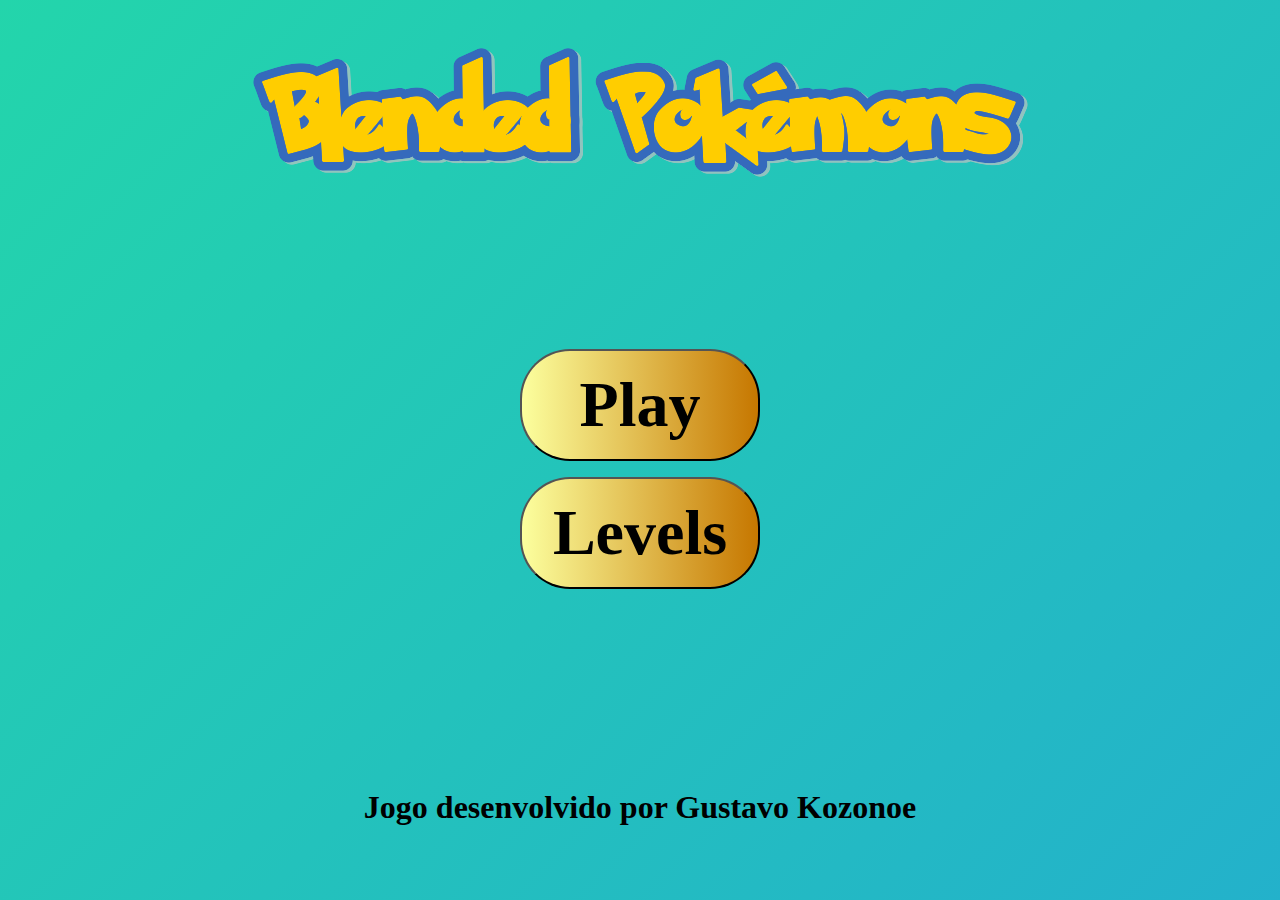
<file: index.html>
<!DOCTYPE html>
<html lang="pt-br">
<head>
    <meta charset="UTF-8">
    <meta name="viewport" content="width=device-width, initial-scale=1.0">
    <!-- link com o arquivo CSS -->
    <link rel="stylesheet" href="Style/MainPageStyle.css">
</head>

<body>
    <header>
        <!-- Logo do jogo -->
        <center><img src="images/logo.png" alt="" draggable="false"></center>
    </header>
    <main>
        <!-- Botões de play e menu -->
        <button onclick="location.href='Fases/Fase1.html'" class="main-buttons">Play</button>
        <button onclick="box()" class="main-buttons">Levels</button>

        <!-- Caso o usuário aperte o botão levels, abrirá essa tela -->
        <div id="myModal" class="modal">
            <div class="modal-content">
                <!-- Frase Levels -->
                <p class="level">Levels</p>
                <!-- Botões que levam para as fases do jogo -->
                <div class="inside-buttons">
                    <button onclick="location.href='/Fases/Fase1.html'">1</button>
                    <button onclick="location.href='/Fases/fase2.html'">2</button>
                    <button onclick="location.href='/Fases/fase3.html'">3</button>
                    <button onclick="location.href='/Fases/fase4.html'">4</button>
                    <button onclick="location.href='/Fases/fase5.html'">5</button>
                    <button onclick="location.href='/Fases/fase6.html'">6</button>
                    <button onclick="location.href='/Fases/fase7.html'">7</button>
                    <button onclick="location.href='/Fases/fase8.html'">8</button>
                    <button onclick="location.href='/Fases/fase9.html'">9</button>
                    <button onclick="location.href='/Fases/fase10.html'">10</button>
                </div>
                <!-- Botão que fecha a tela que tem as fases do jogo -->
                <button onclick="Unbox()" class="close">X</button>
            </div>
        </div>
    </main>

    <footer>

        <div>
            <p>Jogo desenvolvido por Gustavo Kozonoe</p>
        </div>

    </footer>
    <!-- Audio da musica de fundo -->
    <audio autoplay loop id="audio">
        <source src="/songs/Menu.mp3"> 
    </audio>
</body>
    <!-- link com o arquivo JS -->
    <script src="./main.js">
    </script>
</html>
</file>
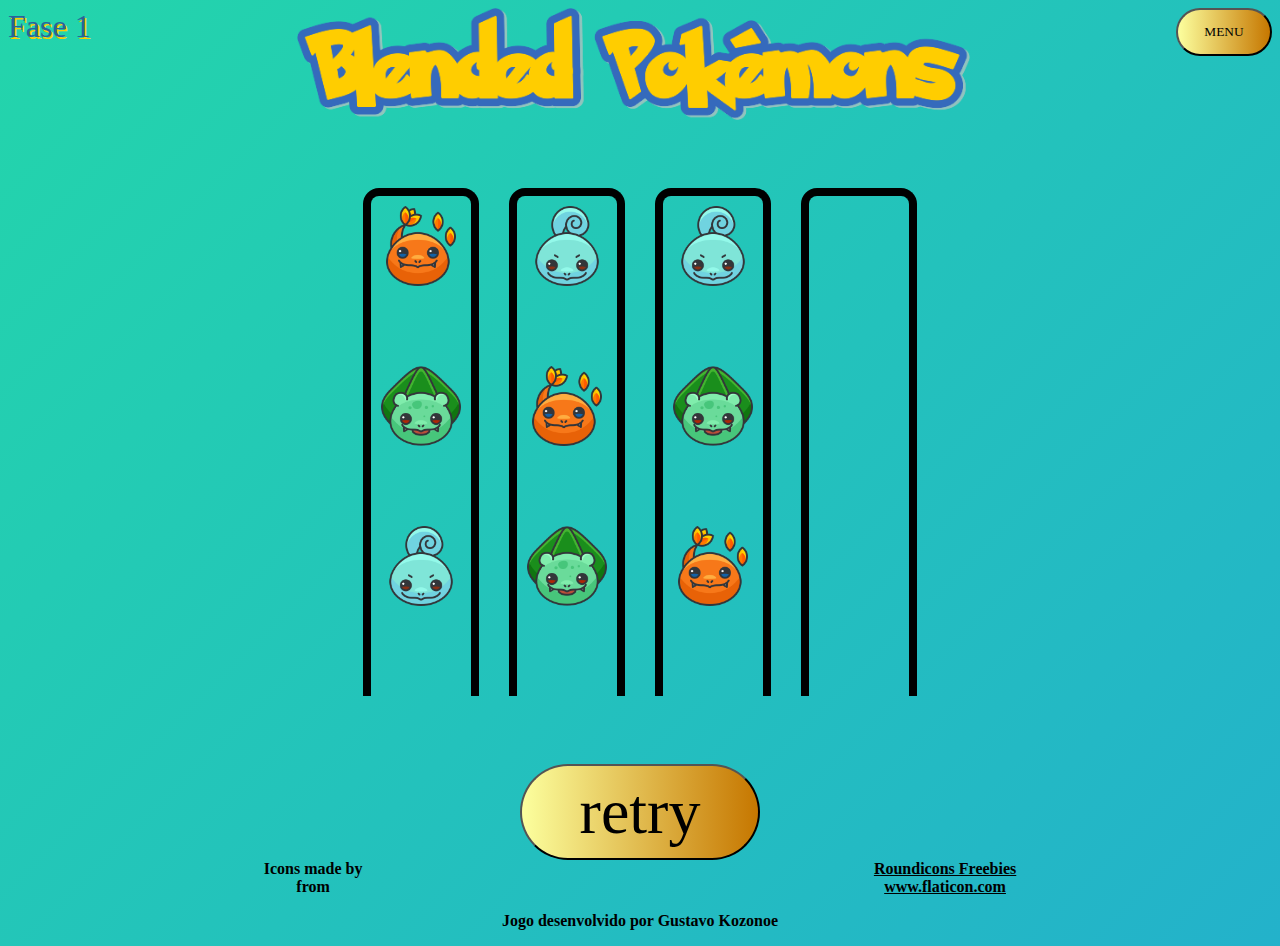
<file: Fases/Fase1.html>
<!DOCTYPE html>
<html lang="pt-br">
<head>
    
    <meta charset="UTF-8">
    <meta name="viewport" content="width=device-width, initial-scale=1.0">
    <!-- link com o arquivo CSS -->
    <link rel="stylesheet" href="../Style/BackwardLevels.css">
    <title>Blended Pokemon</title> <!-- Muda o nome da guia para o nome do jogo -->
    <link rel="shortcut icon" href="../images/pikachu.png" type="image/png"> <!-- Muda a foto da guia para o Pikachu -->
</head>

<body>

    <header>
        <!-- Número de fase do jogo -->
        <p id="fase">Fase 1</p>
        <!-- Logo do jogo -->
        <center><img src="../images/logo.png" alt="" draggable="false" class="logo"></center>
        <!-- Botão menu que volta para a tela inicial -->
        <button onclick="location.href='../index.html'" class="menu">MENU</button>
    </header>

    <main>

        <!-- pote com as figuras dos pokemons -->
        <div action="" class="droptarget" ondrop="drop(event, this)" ondragover="allowDrop(event, this)" id="pote0" value="0" >
            <img class="red" src="../images/charmander.png" alt="" id="red0" ondragstart="dragStart(event, this)" 
            ondrag="dragging(event)" ondrop="denyDrop(event, this)" draggable="false">
            <img class="green" src="../images/bullbasaur.png" alt="" id="green0" ondragstart="dragStart(event, this)" 
            ondrag="dragging(event)" ondrop="denyDrop(event, this)" draggable="false">
            <img class="blue" src="../images/squirtle.png" alt="" id="blue0" ondragstart="dragStart(event, this)" 
            ondrag="dragging(event)" ondrop="denyDrop(event, this)" draggable="true">
        </div>

        <!-- pote com as figuras dos pokemons -->
        <div action="" class="droptarget" ondrop="drop(event, this)" ondragover="allowDrop(event, this)" id="pote1" value="0" >
            <img class="blue" src="../images/squirtle.png" alt="" id="blue1" ondragstart="dragStart(event, this)" 
            ondrag="dragging(event)" ondrop="denyDrop(event, this)" draggable="false">
            <img class="red" src="../images/charmander.png" alt="" id="red1" ondragstart="dragStart(event, this)" 
            ondrag="dragging(event)" ondrop="denyDrop(event, this)" draggable="false">
            <img class="green" src="../images/bullbasaur.png" alt="" id="green1" ondragstart="dragStart(event, this)" 
            ondrag="dragging(event)" ondrop="denyDrop(event, this)" draggable="true">
        </div>

        <!-- pote com as figuras dos pokemons -->
        <div action="" class="droptarget" ondrop="drop(event, this)" ondragover="allowDrop(event, this)" id="pote2" value="0" >
            <img class="blue" src="../images/squirtle.png" alt="" id="blue2" ondragstart="dragStart(event, this)" 
            ondrag="dragging(event)" ondrop="denyDrop(event, this)" draggable="false">
            <img class="green" src="../images/bullbasaur.png" alt="" id="green2" ondragstart="dragStart(event, this)" 
            ondrag="dragging(event)" ondrop="denyDrop(event, this)" draggable="false">
            <img class="red" src="../images/charmander.png" alt="" id="red2" ondragstart="dragStart(event, this)" 
            ondrag="dragging(event)" ondrop="denyDrop(event, this)" draggable="true">
        </div>

        <!-- pote vazio -->
        <div action="" class="droptarget" ondrop="drop(event, this)" ondragover="allowDrop(event, this)" id="pote3" value="0" >
        
        </div>

    </main>

    <!-- Caso o usuário consiga arrumar os pokemons, abrirá essa tela -->
    <div id="myModal" class="modal">
        <div class="modal-content">

            <p id="Frase">Parabéns por concluir a fase</p>
            <!-- botão que levará para a próxima fase -->
            <button onclick="location.href='Fase2.html'" id="next-button">NEXT</button>

        </div>
    </div>

    <!-- Botão que reiniciará a fase -->
    <footer>
        <button id="retry-button">
            retry
        </button>
    </footer>

    <!-- Link do criador dos desenhos dos pokemons usados -->
    <div class="bottom" id="icon">Icons made by 
        <a href="https://www.flaticon.com/authors/roundicons-freebies" title="Roundicons Freebies">Roundicons Freebies</a> from 
        <a href="https://www.flaticon.com/" title="Flaticon">www.flaticon.com</a>
    </div>

    <div class="bottom" id="eu">
        <p>Jogo desenvolvido por Gustavo Kozonoe</p>
    </div>

    <!-- Audio da musica de fundo -->
    <audio autoplay loop id="audio">
        <source src="../songs/Phase1.mp3"> 
    </audio>

</body>
    <!-- link com o arquivo JS -->
    <script src="../main.js"></script>
</html>
</file>
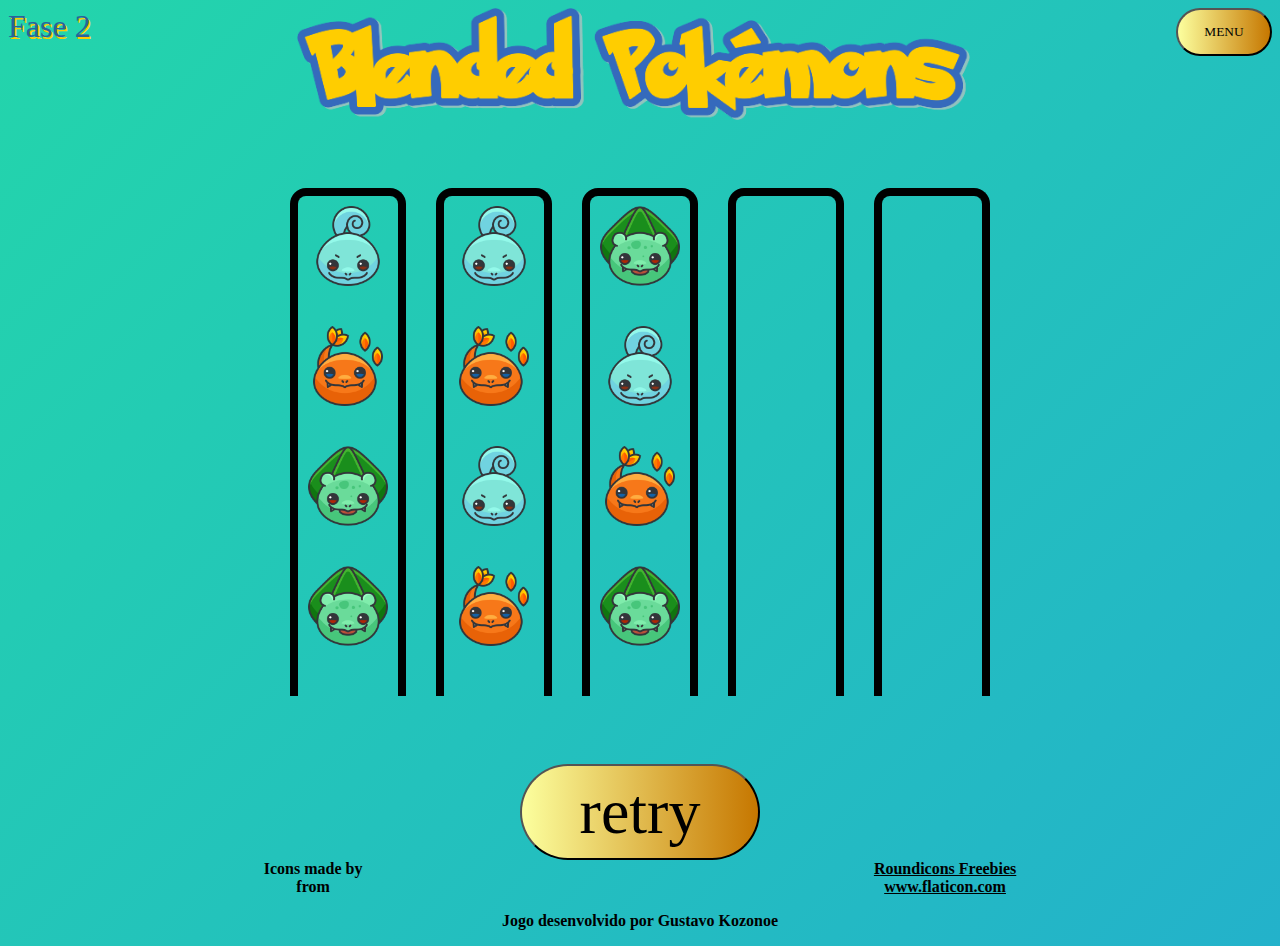
<file: Fases/Fase2.html>
<!DOCTYPE html>
<html lang="pt-br">
<head>
    <meta charset="UTF-8">
    <meta name="viewport" content="width=device-width, initial-scale=1.0">
    <!-- link com o arquivo CSS -->
    <link rel="stylesheet" href="../Style/BackwardLevels.css">
    <title>Blended Pokemon</title> <!-- Muda o nome da guia para o nome do jogo -->
    <link rel="shortcut icon" href="../images/pikachu.png" type="image/png"> <!-- Muda a foto da guia para o Pikachu -->
</head>

<body>

    <header>
        <!-- Número de fase do jogo -->
        <p id="fase">Fase 2</p>
        <!-- Logo do jogo -->
        <center><img src="../images/logo.png" alt="" draggable="false" class="logo"></center>
        <!-- Botão menu que volta para a tela inicial -->
        <button onclick="location.href='../index.html'" class="menu">MENU</button>
    </header>

    <main>

        <!-- pote com as figuras dos pokemons -->
        <div action="" class="droptarget" ondrop="drop(event, this)" ondragover="allowDrop(event, this)" id="pote0" value="0" >
            <img class="blue" src="../images/squirtle.png" alt="" id="blue0" ondragstart="dragStart(event, this)" 
            ondrag="dragging(event)" ondrop="denyDrop(event, this)" draggable="false">
            <img class="red" src="../images/charmander.png" alt="" id="red0" ondragstart="dragStart(event, this)" 
            ondrag="dragging(event)" ondrop="denyDrop(event, this)" draggable="false">
            <img class="green" src="../images/bullbasaur.png" alt="" id="green0" ondragstart="dragStart(event, this)" 
            ondrag="dragging(event)" ondrop="denyDrop(event, this)" draggable="false">
            <img class="green" src="../images/bullbasaur.png" alt="" id="green1" ondragstart="dragStart(event, this)" 
            ondrag="dragging(event)" ondrop="denyDrop(event, this)" draggable="true">
        </div>

        <!-- pote com as figuras dos pokemons -->
        <div action="" class="droptarget" ondrop="drop(event, this)" ondragover="allowDrop(event, this)" id="pote1" value="0" >
            <img class="blue" src="../images/squirtle.png" alt="" id="blue1" ondragstart="dragStart(event, this)" 
            ondrag="dragging(event)" ondrop="denyDrop(event, this)" draggable="false">
            <img class="red" src="../images/charmander.png" alt="" id="red1" ondragstart="dragStart(event, this)" 
            ondrag="dragging(event)" ondrop="denyDrop(event, this)" draggable="false">
            <img class="blue" src="../images/squirtle.png" alt="" id="blue2" ondragstart="dragStart(event, this)" 
            ondrag="dragging(event)" ondrop="denyDrop(event, this)" draggable="false">
            <img class="red" src="../images/charmander.png" alt="" id="red2" ondragstart="dragStart(event, this)" 
            ondrag="dragging(event)" ondrop="denyDrop(event, this)" draggable="true">
        </div>

        <!-- pote com as figuras dos pokemons -->
        <div action="" class="droptarget" ondrop="drop(event, this)" ondragover="allowDrop(event, this)" id="pote2" value="0" >
            <img class="green" src="../images/bullbasaur.png" alt="" id="green2" ondragstart="dragStart(event, this)" 
            ondrag="dragging(event)" ondrop="denyDrop(event, this)" draggable="false">
            <img class="blue" src="../images/squirtle.png" alt="" id="blue3" ondragstart="dragStart(event, this)" 
            ondrag="dragging(event)" ondrop="denyDrop(event, this)" draggable="false">
            <img class="red" src="../images/charmander.png" alt="" id="red3" ondragstart="dragStart(event, this)" 
            ondrag="dragging(event)" ondrop="denyDrop(event, this)" draggable="false">
            <img class="green" src="../images/bullbasaur.png" alt="" id="green3" ondragstart="dragStart(event, this)" 
            ondrag="dragging(event)" ondrop="denyDrop(event, this)" draggable="true">
        </div>

        <!-- pote vazio -->
        <div action="" class="droptarget" ondrop="drop(event, this)" ondragover="allowDrop(event, this)" id="pote3" value="0" >
        
        </div>

        <!-- pote vazio -->
        <div action="" class="droptarget" ondrop="drop(event, this)" ondragover="allowDrop(event, this)" id="pote4" value="0" >
        
        </div>

    </main>

    <!-- Caso o usuário consiga arrumar os pokemons, abrirá essa tela -->
    <div id="myModal" class="modal">
        <div class="modal-content">

          <p id="Frase">Parabéns por concluir a fase</p>
          <!-- botão que levará para a próxima fase -->
          <button onclick="location.href='Fase3.html'" id="next-button">NEXT</button>

        </div>
    </div>

    <!-- Botão que reiniciará a fase -->
    <footer>
        <button id="retry-button">
            retry
        </button>
    </footer>

    <!-- Link do criador dos desenhos dos pokemons usados -->
    <div class="bottom" id="icon">Icons made by 
        <a href="https://www.flaticon.com/authors/roundicons-freebies" title="Roundicons Freebies">Roundicons Freebies</a> from 
        <a href="https://www.flaticon.com/" title="Flaticon">www.flaticon.com</a>
    </div>

    <div class="bottom" id="eu">
        <p>Jogo desenvolvido por Gustavo Kozonoe</p>
    </div>

    <!-- Audio da musica de fundo -->
    <audio autoplay loop id="audio">
        <source src="../songs/Phase2.mp3"> 
    </audio>

</body>
    <!-- link com o arquivo JS -->
    <script src="../main.js"></script>
</html>
</file>
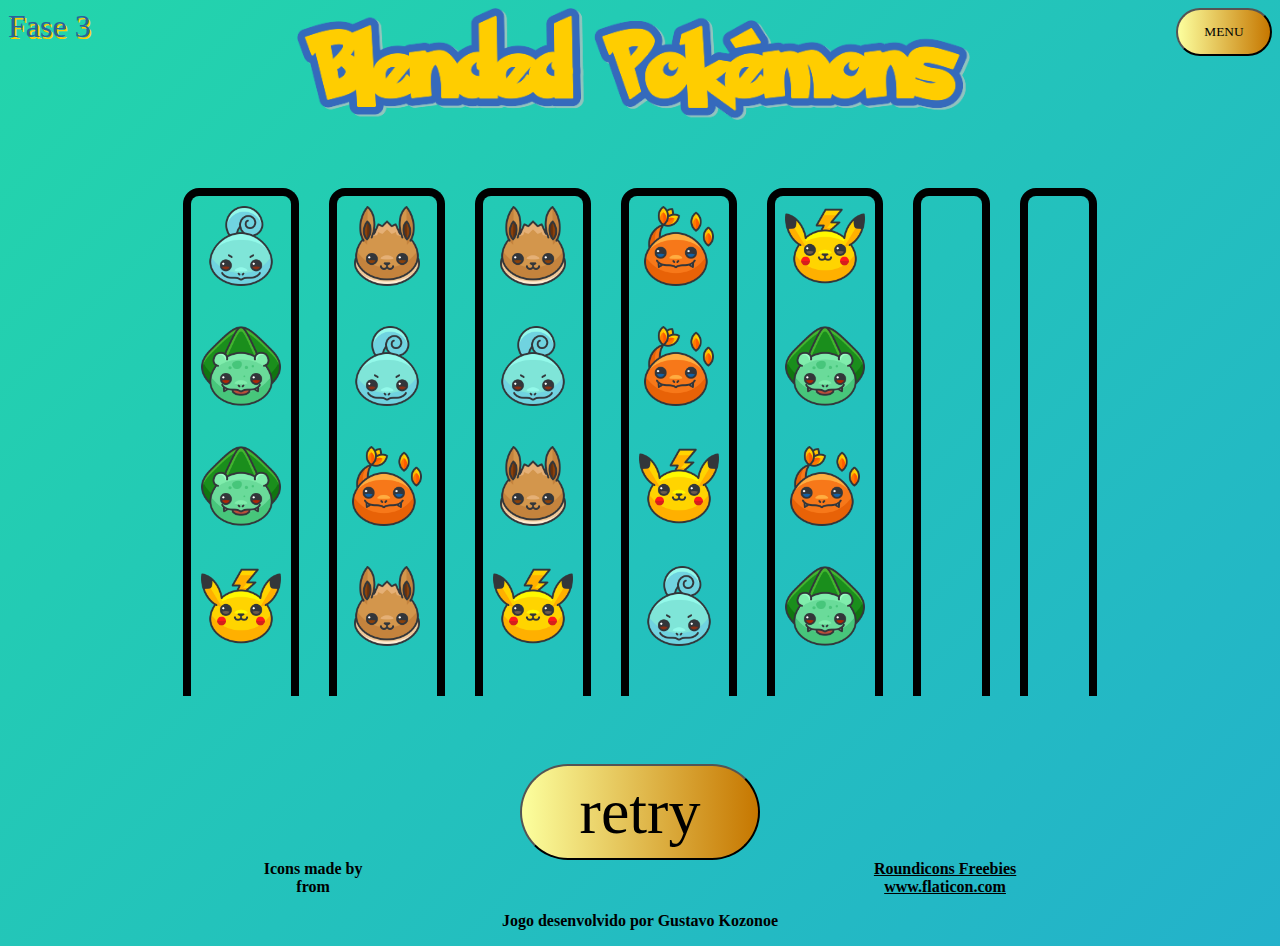
<file: Fases/Fase3.html>
<!DOCTYPE html>
<html lang="pt-br">
<head>
    <meta charset="UTF-8">
    <meta name="viewport" content="width=device-width, initial-scale=1.0">
    <!-- link com o arquivo CSS -->
    <link rel="stylesheet" href="../Style/BackwardLevels.css">
    <title>Blended Pokemon</title> <!-- Muda o nome da guia para o nome do jogo -->
    <link rel="shortcut icon" href="../images/pikachu.png" type="image/png"> <!-- Muda a foto da guia para o Pikachu -->
</head>

<body>
    <header>
        <!-- Número de fase do jogo -->
        <p id="fase">Fase 3</p>
        <!-- Logo do jogo -->
        <center><img src="../images/logo.png" alt="" draggable="false" class="logo"></center>
        <!-- Botão menu que volta para a tela inicial -->
        <button onclick="location.href='../index.html'" class="menu">MENU</button>
    </header>

    <main>

        <!-- pote com as figuras dos pokemons -->
        <div action="" class="droptarget" ondrop="drop(event, this)" ondragover="allowDrop(event, this)" id="pote0" value="0" >
            <img class="blue" src="../images/squirtle.png" alt="" id="blue0" ondragstart="dragStart(event, this)" 
            ondrag="dragging(event)" ondrop="denyDrop(event, this)" draggable="false">
            <img class="green" src="../images/bullbasaur.png" alt="" id="green0" ondragstart="dragStart(event, this)" 
            ondrag="dragging(event)" ondrop="denyDrop(event, this)" draggable="false">
            <img class="green" src="../images/bullbasaur.png" alt="" id="green1" ondragstart="dragStart(event, this)" 
            ondrag="dragging(event)" ondrop="denyDrop(event, this)" draggable="false">
            <img class="yellow" src="../images/pikachu.png" alt="" id="yellow0" ondragstart="dragStart(event, this)" 
            ondrag="dragging(event)" ondrop="denyDrop(event, this)" draggable="true">
        </div>

        <!-- pote com as figuras dos pokemons -->
        <div action="" class="droptarget" ondrop="drop(event, this)" ondragover="allowDrop(event, this)" id="pote1" value="0" >
            <img class="brown" src="../images/eevee.png" alt="" id="brown0" ondragstart="dragStart(event, this)" 
            ondrag="dragging(event)" ondrop="denyDrop(event, this)" draggable="false">
            <img class="blue" src="../images/squirtle.png" alt="" id="blue1" ondragstart="dragStart(event, this)" 
            ondrag="dragging(event)" ondrop="denyDrop(event, this)" draggable="false">
            <img class="red" src="../images/charmander.png" alt="" id="red0" ondragstart="dragStart(event, this)" 
            ondrag="dragging(event)" ondrop="denyDrop(event, this)" draggable="false">
            <img class="brown" src="../images/eevee.png" alt="" id="brown1" ondragstart="dragStart(event, this)" 
            ondrag="dragging(event)" ondrop="denyDrop(event, this)" draggable="true">
        </div>

        <!-- pote com as figuras dos pokemons -->
        <div action="" class="droptarget" ondrop="drop(event, this)" ondragover="allowDrop(event, this)" id="pote2" value="0" >
            <img class="brown" src="../images/eevee.png" alt="" id="brown2" ondragstart="dragStart(event, this)" 
            ondrag="dragging(event)" ondrop="denyDrop(event, this)" draggable="false">
            <img class="blue" src="../images/squirtle.png" alt="" id="blue2" ondragstart="dragStart(event, this)" 
            ondrag="dragging(event)" ondrop="denyDrop(event, this)" draggable="false">
            <img class="brown" src="../images/eevee.png" alt="" id="brown3" ondragstart="dragStart(event, this)" 
            ondrag="dragging(event)" ondrop="denyDrop(event, this)" draggable="false">
            <img class="yellow" src="../images/pikachu.png" alt="" id="yellow1" ondragstart="dragStart(event, this)" 
            ondrag="dragging(event)" ondrop="denyDrop(event, this)" draggable="true">
        </div>

        <!-- pote com as figuras dos pokemons -->
        <div action="" class="droptarget" ondrop="drop(event, this)" ondragover="allowDrop(event, this)" id="pote3" value="0" >
            <img class="red" src="../images/charmander.png" alt="" id="red1" ondragstart="dragStart(event, this)" 
            ondrag="dragging(event)" ondrop="denyDrop(event, this)" draggable="false">
            <img class="red" src="../images/charmander.png" alt="" id="red2" ondragstart="dragStart(event, this)" 
            ondrag="dragging(event)" ondrop="denyDrop(event, this)" draggable="false">
            <img class="yellow" src="../images/pikachu.png" alt="" id="yellow2" ondragstart="dragStart(event, this)" 
            ondrag="dragging(event)" ondrop="denyDrop(event, this)" draggable="false">
            <img class="blue" src="../images/squirtle.png" alt="" id="blue3" ondragstart="dragStart(event, this)" 
            ondrag="dragging(event)" ondrop="denyDrop(event, this)" draggable="true">
        </div>

        <!-- pote com as figuras dos pokemons -->
        <div action="" class="droptarget" ondrop="drop(event, this)" ondragover="allowDrop(event, this)" id="pote4" value="0" >
            <img class="yellow" src="../images/pikachu.png" alt="" id="yellow3" ondragstart="dragStart(event, this)" 
            ondrag="dragging(event)" ondrop="denyDrop(event, this)" draggable="false">
            <img class="green" src="../images/bullbasaur.png" alt="" id="green2" ondragstart="dragStart(event, this)" 
            ondrag="dragging(event)" ondrop="denyDrop(event, this)" draggable="false">
            <img class="red" src="../images/charmander.png" alt="" id="red3" ondragstart="dragStart(event, this)" 
            ondrag="dragging(event)" ondrop="denyDrop(event, this)" draggable="false">
            <img class="green" src="../images/bullbasaur.png" alt="" id="green3" ondragstart="dragStart(event, this)" 
            ondrag="dragging(event)" ondrop="denyDrop(event, this)" draggable="true">
        </div>

        <!-- pote vazio -->
        <div action="" class="droptarget" ondrop="drop(event, this)" ondragover="allowDrop(event, this)" id="pote5" value="0" >
        
        </div>

        <!-- pote vazio -->
        <div action="" class="droptarget" ondrop="drop(event, this)" ondragover="allowDrop(event, this)" id="pote6" value="0" >
    
        </div>

    </main>
    
    <!-- Caso o usuário consiga arrumar os pokemons, abrirá essa tela -->
    <div id="myModal" class="modal">
        <div class="modal-content">

          <p id="Frase">Parabéns por concluir a fase</p>
           <!-- botão que levará para a próxima fase -->
          <button onclick="location.href='Fase4.html'" id="next-button">NEXT</button>
        
        </div>
    </div>

    <!-- Botão que reiniciará a fase -->
    <footer>
        <button id="retry-button">
            retry
        </button>
    </footer>

    <!-- Link do criador dos desenhos dos pokemons usados -->
    <div class="bottom" id="icon">Icons made by 
        <a href="https://www.flaticon.com/authors/roundicons-freebies" title="Roundicons Freebies">Roundicons Freebies</a> from 
        <a href="https://www.flaticon.com/" title="Flaticon">www.flaticon.com</a>
    </div>

    <div class="bottom" id="eu">
        <p>Jogo desenvolvido por Gustavo Kozonoe</p>
    </div>

    <!-- Audio da musica de fundo -->
    <audio autoplay loop id="audio">
        <source src="../songs/Phase3.mp3"> 
    </audio>
    
</body>
    <!-- link com o arquivo JS -->
    <script src="../main.js"></script>
</html>
</file>
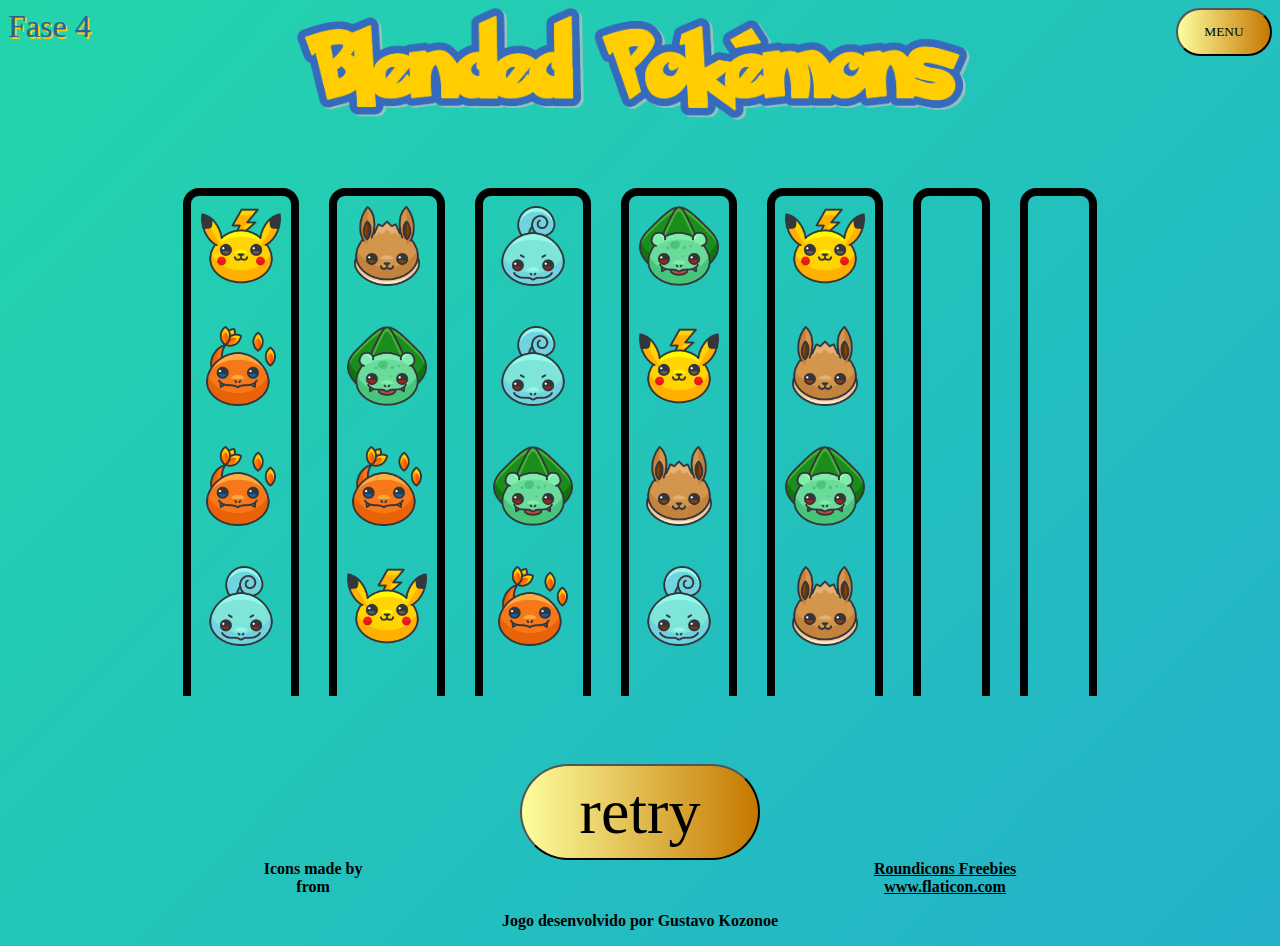
<file: Fases/Fase4.html>
<!DOCTYPE html>
<html lang="pt-br">
<head>
    <meta charset="UTF-8">
    <meta name="viewport" content="width=device-width, initial-scale=1.0">
    <!-- link com o arquivo CSS -->
    <link rel="stylesheet" href="../Style/BackwardLevels.css">
    <title>Blended Pokemon</title> <!-- Muda o nome da guia para o nome do jogo -->
    <link rel="shortcut icon" href="../images/pikachu.png" type="image/png"> <!-- Muda a foto da guia para o Pikachu -->
</head>

<body>

    <header>
        <!-- Número de fase do jogo -->
        <p id="fase">Fase 4</p>
        <!-- Logo do jogo -->
        <center><img src="../images/logo.png" alt="" draggable="false" class="logo"></center>
        <!-- Botão menu que volta para a tela inicial -->
        <button onclick="location.href='../index.html'" class="menu">MENU</button>
    </header>

    <main>

        <!-- pote com as figuras dos pokemons -->
        <div action="" class="droptarget" ondrop="drop(event, this)" ondragover="allowDrop(event, this)" id="pote0" value="0" >
            <img class="yellow" src="../images/pikachu.png" alt="" id="yellow0" ondragstart="dragStart(event, this)" 
            ondrag="dragging(event)" ondrop="denyDrop(event, this)" draggable="false">
            <img class="red" src="../images/charmander.png" alt="" id="red0" ondragstart="dragStart(event, this)" 
            ondrag="dragging(event)" ondrop="denyDrop(event, this)" draggable="false">
            <img class="red" src="../images/charmander.png" alt="" id="red1" ondragstart="dragStart(event, this)" 
            ondrag="dragging(event)" ondrop="denyDrop(event, this)" draggable="false">
            <img class="blue" src="../images/squirtle.png" alt="" id="blue0" ondragstart="dragStart(event, this)" 
            ondrag="dragging(event)" ondrop="denyDrop(event, this)" draggable="true">
        </div>

        <!-- pote com as figuras dos pokemons -->
        <div action="" class="droptarget" ondrop="drop(event, this)" ondragover="allowDrop(event, this)" id="pote1" value="0" >
            <img class="brown" src="../images/eevee.png" alt="" id="brown0" ondragstart="dragStart(event, this)" 
            ondrag="dragging(event)" ondrop="denyDrop(event, this)" draggable="false">
            <img class="green" src="../images/bullbasaur.png" alt="" id="green0" ondragstart="dragStart(event, this)" 
            ondrag="dragging(event)" ondrop="denyDrop(event, this)" draggable="false">
            <img class="red" src="../images/charmander.png" alt="" id="red2" ondragstart="dragStart(event, this)" 
            ondrag="dragging(event)" ondrop="denyDrop(event, this)" draggable="false">
            <img class="yellow" src="../images/pikachu.png" alt="" id="yellow1" ondragstart="dragStart(event, this)" 
            ondrag="dragging(event)" ondrop="denyDrop(event, this)" draggable="true">
        </div>

        <!-- pote com as figuras dos pokemons -->
        <div action="" class="droptarget" ondrop="drop(event, this)" ondragover="allowDrop(event, this)" id="pote2" value="0" >
            <img class="blue" src="../images/squirtle.png" alt="" id="blue1" ondragstart="dragStart(event, this)" 
            ondrag="dragging(event)" ondrop="denyDrop(event, this)" draggable="true">
            <img class="blue" src="../images/squirtle.png" alt="" id="blue2" ondragstart="dragStart(event, this)" 
            ondrag="dragging(event)" ondrop="denyDrop(event, this)" draggable="true">
            <img class="green" src="../images/bullbasaur.png" alt="" id="green1" ondragstart="dragStart(event, this)" 
            ondrag="dragging(event)" ondrop="denyDrop(event, this)" draggable="false">
            <img class="red" src="../images/charmander.png" alt="" id="red3" ondragstart="dragStart(event, this)" 
            ondrag="dragging(event)" ondrop="denyDrop(event, this)" draggable="true">
        </div>

        <!-- pote com as figuras dos pokemons -->
        <div action="" class="droptarget" ondrop="drop(event, this)" ondragover="allowDrop(event, this)" id="pote3" value="0" >
            <img class="green" src="../images/bullbasaur.png" alt="" id="green2" ondragstart="dragStart(event, this)" 
            ondrag="dragging(event)" ondrop="denyDrop(event, this)" draggable="false">
            <img class="yellow" src="../images/pikachu.png" alt="" id="yellow2" ondragstart="dragStart(event, this)" 
            ondrag="dragging(event)" ondrop="denyDrop(event, this)" draggable="false">
            <img class="brown" src="../images/eevee.png" alt="" id="brown1" ondragstart="dragStart(event, this)" 
            ondrag="dragging(event)" ondrop="denyDrop(event, this)" draggable="false">
            <img class="blue" src="../images/squirtle.png" alt="" id="blue3" ondragstart="dragStart(event, this)" 
            ondrag="dragging(event)" ondrop="denyDrop(event, this)" draggable="true">
        </div>

        <!-- pote com as figuras dos pokemons -->
        <div action="" class="droptarget" ondrop="drop(event, this)" ondragover="allowDrop(event, this)" id="pote4" value="0" >
            <img class="yellow" src="../images/pikachu.png" alt="" id="yellow3" ondragstart="dragStart(event, this)" 
            ondrag="dragging(event)" ondrop="denyDrop(event, this)" draggable="false">
            <img class="brown" src="../images/eevee.png" alt="" id="brown2" ondragstart="dragStart(event, this)" 
            ondrag="dragging(event)" ondrop="denyDrop(event, this)" draggable="false">
            <img class="green" src="../images/bullbasaur.png" alt="" id="green3" ondragstart="dragStart(event, this)" 
            ondrag="dragging(event)" ondrop="denyDrop(event, this)" draggable="false">
            <img class="brown" src="../images/eevee.png" alt="" id="brown3" ondragstart="dragStart(event, this)" 
            ondrag="dragging(event)" ondrop="denyDrop(event, this)" draggable="true">
        </div>

        <!-- pote vazio -->
        <div action="" class="droptarget" ondrop="drop(event, this)" ondragover="allowDrop(event, this)" id="pote5" value="0" >
        
        </div>

        <!-- pote vazio -->
        <div action="" class="droptarget" ondrop="drop(event, this)" ondragover="allowDrop(event, this)" id="pote6" value="0" >
    
        </div>

    </main>
    
    <!-- Caso o usuário consiga arrumar os pokemons, abrirá essa tela -->
    <div id="myModal" class="modal">
        <div class="modal-content">

          <p id="Frase">Parabéns por concluir a fase</p>
          <!-- botão que levará para a próxima fase -->
          <button onclick="location.href='Fase5.html'" id="next-button">NEXT</button>

        </div>
    </div>

    <!-- Botão que reiniciará a fase -->
    <footer>
        <button id="retry-button">
            retry
        </button>
    </footer>

    <!-- Link do criador dos desenhos dos pokemons usados -->
    <div class="bottom" id="icon">Icons made by 
        <a href="https://www.flaticon.com/authors/roundicons-freebies" title="Roundicons Freebies">Roundicons Freebies</a> from 
        <a href="https://www.flaticon.com/" title="Flaticon">www.flaticon.com</a>
    </div>

    <div class="bottom" id="eu">
        <p>Jogo desenvolvido por Gustavo Kozonoe</p>
    </div>

    <!-- Audio da musica de fundo -->
    <audio autoplay loop id="audio">
        <source src="../songs/Phase4.mp3"> 
    </audio>
    
</body>
    <!-- link com o arquivo JS -->
    <script src="../main.js"></script>
</html>
</file>
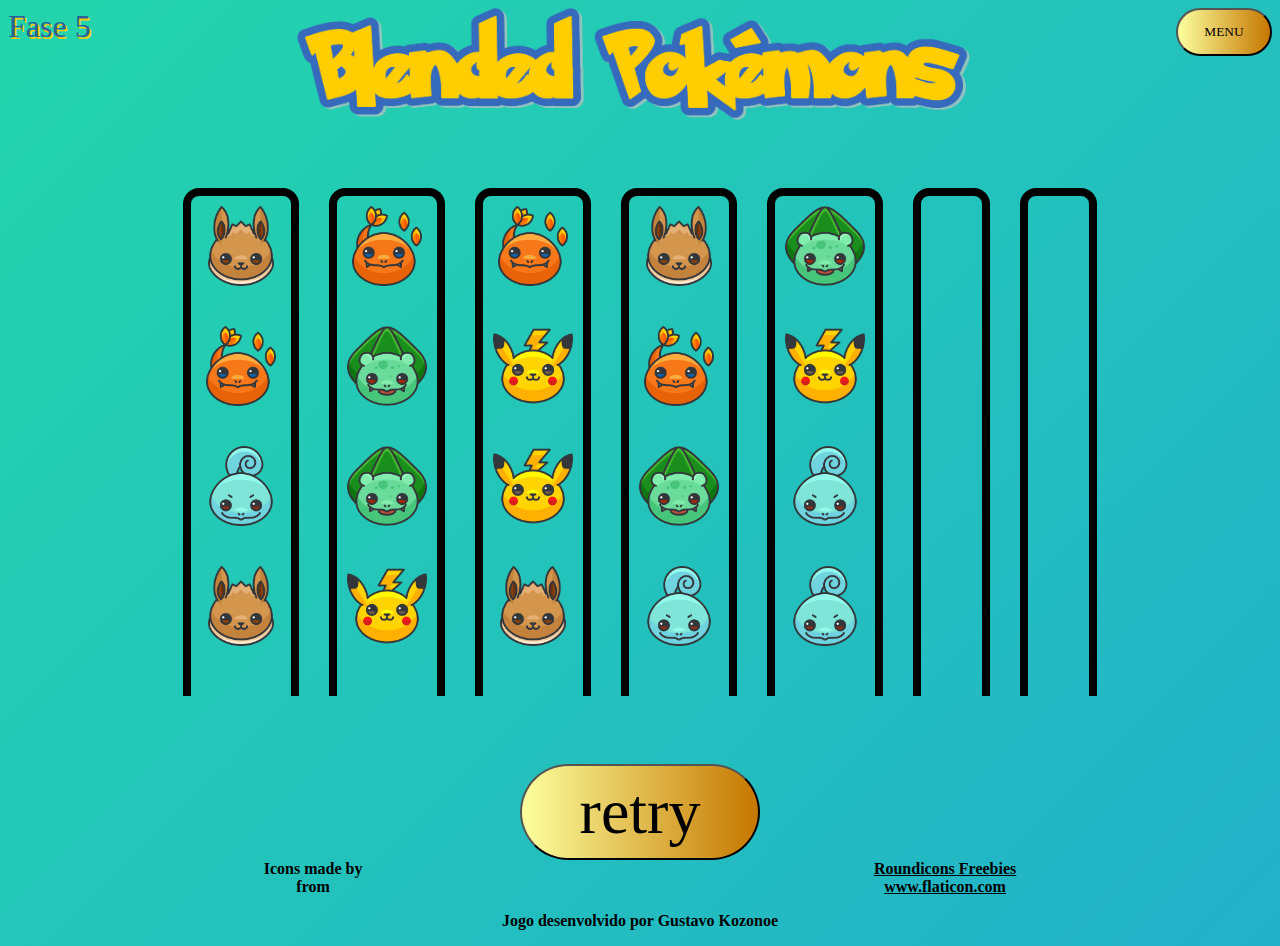
<file: Fases/Fase5.html>
<!DOCTYPE html>
<html lang="pt-br">
<head>

    <meta charset="UTF-8">
    <meta name="viewport" content="width=device-width, initial-scale=1.0">
    <!-- link com o arquivo CSS -->
    <link rel="stylesheet" href="../Style/BackwardLevels.css">
    <title>Blended Pokemon</title> <!-- Muda o nome da guia para o nome do jogo -->
    <link rel="shortcut icon" href="../images/pikachu.png" type="image/png"> <!-- Muda a foto da guia para o Pikachu -->
</head>

<body>

    <header>
        <!-- Número de fase do jogo -->
        <p id="fase">Fase 5</p>
        <!-- Logo do jogo -->
        <center><img src="../images/logo.png" alt="" draggable="false" class="logo"></center>
        <!-- Botão menu que volta para a tela inicial -->
        <button onclick="location.href='../index.html'" class="menu">MENU</button>
    </header>

    <main>

        <!-- pote com as figuras dos pokemons -->
        <div action="" class="droptarget" ondrop="drop(event, this)" ondragover="allowDrop(event, this)" id="pote0" value="0" >
            <img class="brown" src="../images/eevee.png" alt="" id="brown0" ondragstart="dragStart(event, this)" 
            ondrag="dragging(event)" ondrop="denyDrop(event, this)" draggable="false">
            <img class="red" src="../images/charmander.png" alt="" id="red0" ondragstart="dragStart(event, this)" 
            ondrag="dragging(event)" ondrop="denyDrop(event, this)" draggable="false">
            <img class="blue" src="../images/squirtle.png" alt="" id="blue0" ondragstart="dragStart(event, this)" 
            ondrag="dragging(event)" ondrop="denyDrop(event, this)" draggable="false">
            <img class="brown" src="../images/eevee.png" alt="" id="brown1" ondragstart="dragStart(event, this)" 
            ondrag="dragging(event)" ondrop="denyDrop(event, this)" draggable="true">
        </div>

        <!-- pote com as figuras dos pokemons -->
        <div action="" class="droptarget" ondrop="drop(event, this)" ondragover="allowDrop(event, this)" id="pote1" value="0" >
            <img class="red" src="../images/charmander.png" alt="" id="red1" ondragstart="dragStart(event, this)" 
            ondrag="dragging(event)" ondrop="denyDrop(event, this)" draggable="false">
            <img class="green" src="../images/bullbasaur.png" alt="" id="green0" ondragstart="dragStart(event, this)" 
            ondrag="dragging(event)" ondrop="denyDrop(event, this)" draggable="false">
            <img class="green" src="../images/bullbasaur.png" alt="" id="green1" ondragstart="dragStart(event, this)" 
            ondrag="dragging(event)" ondrop="denyDrop(event, this)" draggable="false">
            <img class="yellow" src="../images/pikachu.png" alt="" id="yellow0" ondragstart="dragStart(event, this)" 
            ondrag="dragging(event)" ondrop="denyDrop(event, this)" draggable="true">
        </div>

        <!-- pote com as figuras dos pokemons -->
        <div action="" class="droptarget" ondrop="drop(event, this)" ondragover="allowDrop(event, this)" id="pote2" value="0" >
            <img class="red" src="../images/charmander.png" alt="" id="red2" ondragstart="dragStart(event, this)" 
            ondrag="dragging(event)" ondrop="denyDrop(event, this)" draggable="false">
            <img class="yellow" src="../images/pikachu.png" alt="" id="yellow1" ondragstart="dragStart(event, this)" 
            ondrag="dragging(event)" ondrop="denyDrop(event, this)" draggable="false">
            <img class="yellow" src="../images/pikachu.png" alt="" id="yellow2" ondragstart="dragStart(event, this)" 
            ondrag="dragging(event)" ondrop="denyDrop(event, this)" draggable="false">
            <img class="brown" src="../images/eevee.png" alt="" id="brown2" ondragstart="dragStart(event, this)" 
            ondrag="dragging(event)" ondrop="denyDrop(event, this)" draggable="true">
        </div>

        <!-- pote com as figuras dos pokemons -->
        <div action="" class="droptarget" ondrop="drop(event, this)" ondragover="allowDrop(event, this)" id="pote3" value="0" >
            <img class="brown" src="../images/eevee.png" alt="" id="brown3" ondragstart="dragStart(event, this)" 
            ondrag="dragging(event)" ondrop="denyDrop(event, this)" draggable="false">
            <img class="red" src="../images/charmander.png" alt="" id="red3" ondragstart="dragStart(event, this)" 
            ondrag="dragging(event)" ondrop="denyDrop(event, this)" draggable="false">
            <img class="green" src="../images/bullbasaur.png" alt="" id="green2" ondragstart="dragStart(event, this)" 
            ondrag="dragging(event)" ondrop="denyDrop(event, this)" draggable="false">
            <img class="blue" src="../images/squirtle.png" alt="" id="blue1" ondragstart="dragStart(event, this)" 
            ondrag="dragging(event)" ondrop="denyDrop(event, this)" draggable="true">
        </div>

        <!-- pote com as figuras dos pokemons -->
        <div action="" class="droptarget" ondrop="drop(event, this)" ondragover="allowDrop(event, this)" id="pote4" value="0" >
            <img class="green" src="../images/bullbasaur.png" alt="" id="green3" ondragstart="dragStart(event, this)" 
            ondrag="dragging(event)" ondrop="denyDrop(event, this)" draggable="false">
            <img class="yellow" src="../images/pikachu.png" alt="" id="yellow3" ondragstart="dragStart(event, this)" 
            ondrag="dragging(event)" ondrop="denyDrop(event, this)" draggable="false">
            <img class="blue" src="../images/squirtle.png" alt="" id="blue2" ondragstart="dragStart(event, this)" 
            ondrag="dragging(event)" ondrop="denyDrop(event, this)" draggable="false">
            <img class="blue" src="../images/squirtle.png" alt="" id="blue3" ondragstart="dragStart(event, this)" 
            ondrag="dragging(event)" ondrop="denyDrop(event, this)" draggable="true">
        </div>

        <!-- pote vazio -->
        <div action="" class="droptarget" ondrop="drop(event, this)" ondragover="allowDrop(event, this)" id="pote5" value="0" >
        
        </div>

        <!-- pote vazio -->
        <div action="" class="droptarget" ondrop="drop(event, this)" ondragover="allowDrop(event, this)" id="pote6" value="0" >
    
        </div>

    </main>
    
    <!-- Caso o usuário consiga arrumar os pokemons, abrirá essa tela -->
    <div id="myModal" class="modal">

        <div class="modal-content">

          <p id="Frase">Parabéns por concluir a fase</p>
          <!-- botão que levará para a próxima fase -->
          <button onclick="location.href='Fase6.html'" id="next-button">NEXT</button>

        </div>
    </div>

    <!-- Botão que reiniciará a fase -->
    <footer>
        <button id="retry-button">
            retry
        </button>
    </footer>

    <!-- Link do criador dos desenhos dos pokemons usados -->
    <div class="bottom" id="icon">Icons made by 
        <a href="https://www.flaticon.com/authors/roundicons-freebies" title="Roundicons Freebies">Roundicons Freebies</a> from 
        <a href="https://www.flaticon.com/" title="Flaticon">www.flaticon.com</a>
    </div>

    <div class="bottom" id="eu">
        <p>Jogo desenvolvido por Gustavo Kozonoe</p>
    </div>

    <!-- Audio da musica de fundo -->
    <audio autoplay loop id="audio">
        <source src="../songs/Phase5.mp3"> 
    </audio>
    
</body>
    <!-- link com o arquivo JS -->
    <script src="../main.js"></script>
</html>
</file>
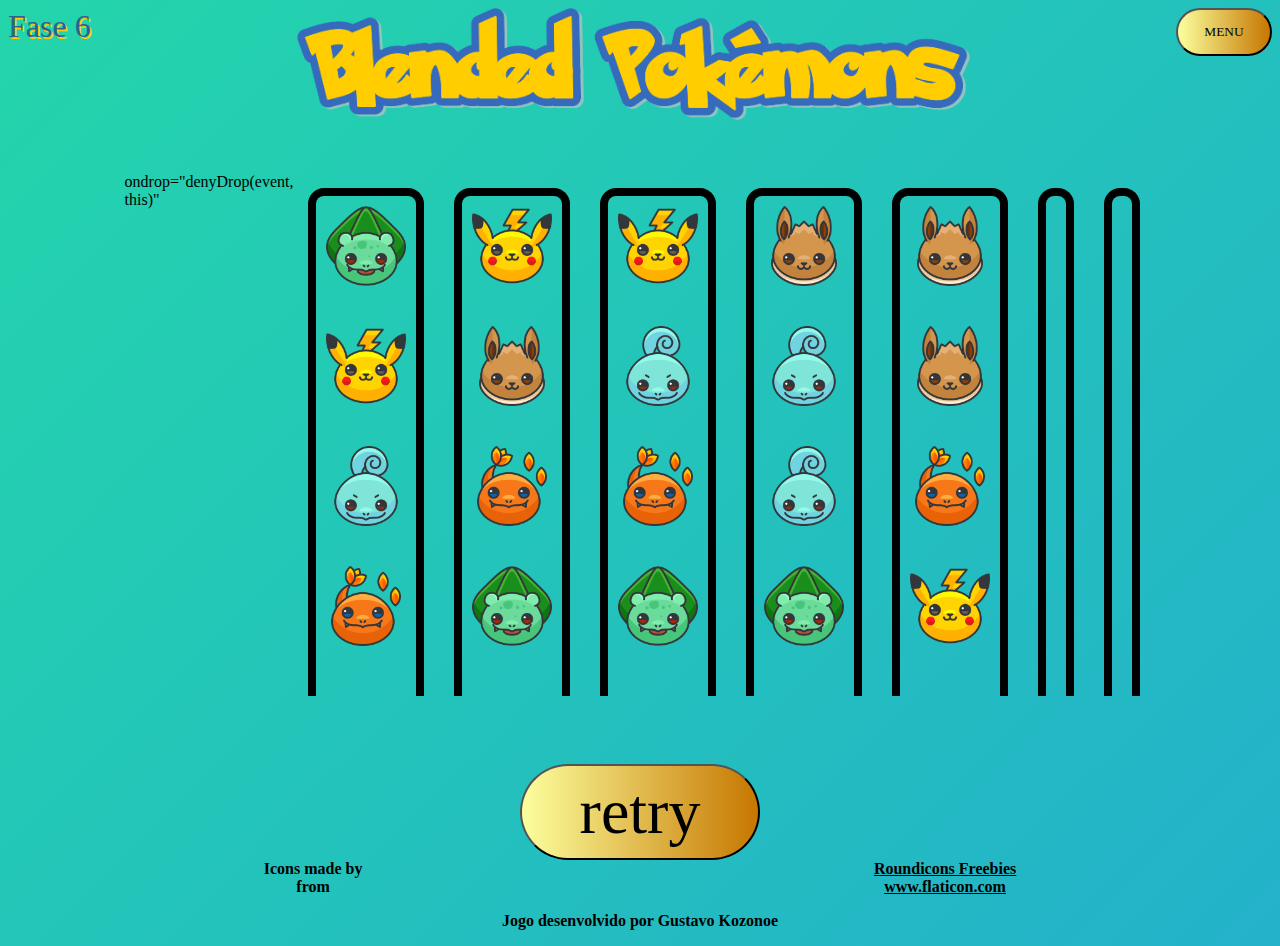
<file: Fases/Fase6.html>
<!DOCTYPE html>
<html lang="pt-br">
<head>

    <meta charset="UTF-8">
    <meta name="viewport" content="width=device-width, initial-scale=1.0">
    <!-- link com o arquivo CSS -->
    <link rel="stylesheet" href="../Style/BackwardLevels.css">
    <title>Blended Pokemon</title> <!-- Muda o nome da guia para o nome do jogo -->
    <link rel="shortcut icon" href="../images/pikachu.png" type="image/png"> <!-- Muda a foto da guia para o Pikachu -->
</head> 

<body>

    <header>
        <!-- Número de fase do jogo -->
        <p id="fase">Fase 6</p>
        <!-- Logo do jogo -->
        <center><img src="../images/logo.png" alt="" draggable="false" class="logo"></center>
        <!-- Botão menu que volta para a tela inicial -->
        <button onclick="location.href='../index.html'" class="menu">MENU</button>
    </header>

    <main>

        <!-- pote com as figuras dos pokemons -->ondrop="denyDrop(event, this)" 
        <div action="" class="droptarget" ondrop="drop(event, this)" ondragover="allowDrop(event, this)" id="pote0" value="0" >
            <img class="green" src="../images/bullbasaur.png" alt="" id="green0" ondragstart="dragStart(event, this)" 
            ondrag="dragging(event)" ondrop="denyDrop(event, this)" draggable="false">
            <img class="yellow" src="../images/pikachu.png" alt="" id="yellow0" ondragstart="dragStart(event, this)" 
            ondrag="dragging(event)" ondrop="denyDrop(event, this)" draggable="false">
            <img class="blue" src="../images/squirtle.png" alt="" id="blue0" ondragstart="dragStart(event, this)" 
            ondrag="dragging(event)" ondrop="denyDrop(event, this)" draggable="false">
            <img class="red" src="../images/charmander.png" alt="" id="red0" ondragstart="dragStart(event, this)" 
            ondrag="dragging(event)" ondrop="denyDrop(event, this)" draggable="true">
        </div>

        <!-- pote com as figuras dos pokemons -->
        <div action="" class="droptarget" ondrop="drop(event, this)" ondragover="allowDrop(event, this)" id="pote1" value="0" >
            <img class="yellow" src="../images/pikachu.png" alt="" id="yellow1" ondragstart="dragStart(event, this)" 
            ondrag="dragging(event)" ondrop="denyDrop(event, this)" draggable="false">
            <img class="brown" src="../images/eevee.png" alt="" id="brown0" ondragstart="dragStart(event, this)" 
            ondrag="dragging(event)" ondrop="denyDrop(event, this)" draggable="false">
            <img class="red" src="../images/charmander.png" alt="" id="red1" ondragstart="dragStart(event, this)" 
            ondrag="dragging(event)" ondrop="denyDrop(event, this)" draggable="false">
            <img class="green" src="../images/bullbasaur.png" alt="" id="green1" ondragstart="dragStart(event, this)" 
            ondrag="dragging(event)" ondrop="denyDrop(event, this)" draggable="true">
        </div>

        <!-- pote com as figuras dos pokemons -->
        <div action="" class="droptarget" ondrop="drop(event, this)" ondragover="allowDrop(event, this)" id="pote2" value="0" >
            <img class="yellow" src="../images/pikachu.png" alt="" id="yellow2" ondragstart="dragStart(event, this)" 
            ondrag="dragging(event)" ondrop="denyDrop(event, this)" draggable="false">
            <img class="blue" src="../images/squirtle.png" alt="" id="blue1" ondragstart="dragStart(event, this)" 
            ondrag="dragging(event)" ondrop="denyDrop(event, this)" draggable="false">
            <img class="red" src="../images/charmander.png" alt="" id="red2" ondragstart="dragStart(event, this)" 
            ondrag="dragging(event)" ondrop="denyDrop(event, this)" draggable="false">
            <img class="green" src="../images/bullbasaur.png" alt="" id="green2" ondragstart="dragStart(event, this)" 
            ondrag="dragging(event)" ondrop="denyDrop(event, this)" draggable="true">
        </div>

        <!-- pote com as figuras dos pokemons -->
        <div action="" class="droptarget" ondrop="drop(event, this)" ondragover="allowDrop(event, this)" id="pote3" value="0" >
            <img class="brown" src="../images/eevee.png" alt="" id="brown1" ondragstart="dragStart(event, this)" 
            ondrag="dragging(event)" ondrop="denyDrop(event, this)" draggable="false">
            <img class="blue" src="../images/squirtle.png" alt="" id="blue2" ondragstart="dragStart(event, this)" 
            ondrag="dragging(event)" ondrop="denyDrop(event, this)" draggable="false">
            <img class="blue" src="../images/squirtle.png" alt="" id="blue3" ondragstart="dragStart(event, this)" 
            ondrag="dragging(event)" ondrop="denyDrop(event, this)" draggable="false">
            <img class="green" src="../images/bullbasaur.png" alt="" id="green3" ondragstart="dragStart(event, this)" 
            ondrag="dragging(event)" ondrop="denyDrop(event, this)" draggable="true">
        </div>

        <!-- pote com as figuras dos pokemons -->
        <div action="" class="droptarget" ondrop="drop(event, this)" ondragover="allowDrop(event, this)" id="pote4" value="0" >
            <img class="brown" src="../images/eevee.png" alt="" id="brown2" ondragstart="dragStart(event, this)" 
            ondrag="dragging(event)" ondrop="denyDrop(event, this)" draggable="false">
            <img class="brown" src="../images/eevee.png" alt="" id="brown3" ondragstart="dragStart(event, this)" 
            ondrag="dragging(event)" ondrop="denyDrop(event, this)" draggable="false">
            <img class="red" src="../images/charmander.png" alt="" id="red3" ondragstart="dragStart(event, this)" 
            ondrag="dragging(event)" ondrop="denyDrop(event, this)" draggable="false">
            <img class="yellow" src="../images/pikachu.png" alt="" id="yellow3" ondragstart="dragStart(event, this)" 
            ondrag="dragging(event)" ondrop="denyDrop(event, this)" draggable="true">
        </div>

        <!-- pote vazio -->
        <div action="" class="droptarget" ondrop="drop(event, this)" ondragover="allowDrop(event, this)" id="pote5" value="0" >
        
        </div>

        <!-- pote vazio -->
        <div action="" class="droptarget" ondrop="drop(event, this)" ondragover="allowDrop(event, this)" id="pote6" value="0" >
           
        </div>

    </main>
    
    <!-- Caso o usuário consiga arrumar os pokemons, abrirá essa tela -->
    <div id="myModal" class="modal">
        <div class="modal-content">

          <p id="Frase">Parabéns por concluir a fase</p>
          <!-- botão que levará para a próxima fase -->
          <button onclick="location.href='Fase7.html'" id="next-button">NEXT</button>

        </div>
    </div>

    <!-- Botão que reiniciará a fase -->
    <footer>
        <button id="retry-button">
            retry
        </button>
    </footer>

    <!-- Link do criador dos desenhos dos pokemons usados -->
    <div class="bottom" id="icon">Icons made by 
        <a href="https://www.flaticon.com/authors/roundicons-freebies" title="Roundicons Freebies">Roundicons Freebies</a> from 
        <a href="https://www.flaticon.com/" title="Flaticon">www.flaticon.com</a>
    </div>

    <div class="bottom" id="eu">
        <p>Jogo desenvolvido por Gustavo Kozonoe</p>
    </div>
    
    <!-- Audio da musica de fundo -->
    <audio autoplay loop id="audio">
        <source src="../songs/Phase6.mp3"> 
    </audio>
    
</body>
    <!-- link com o arquivo JS -->
    <script src="../main.js"></script>
</html>
</file>
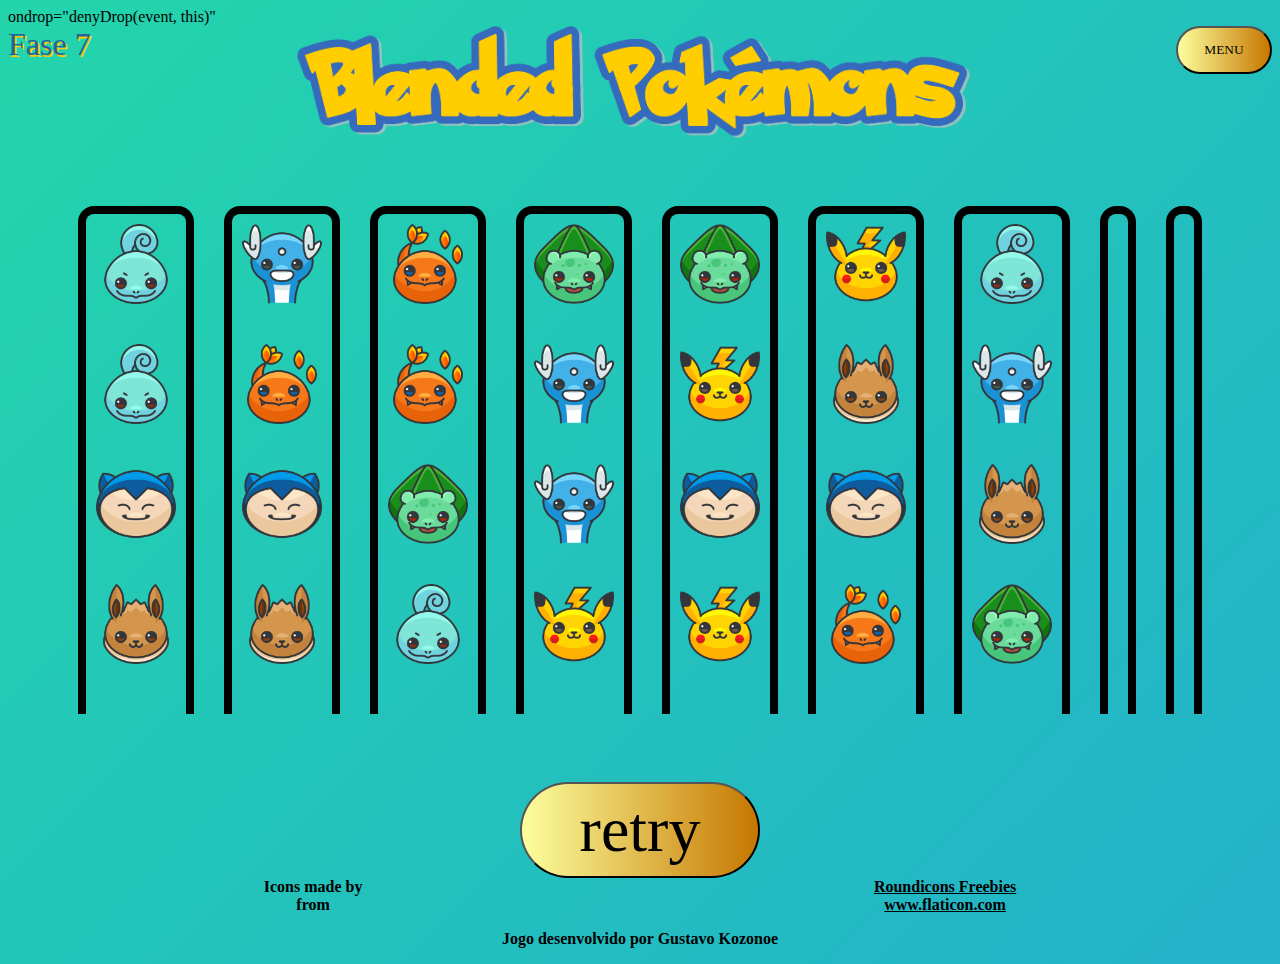
<file: Fases/Fase7.html>
<!DOCTYPE html>
<html lang="pt-br">
<head>

    <meta charset="UTF-8">
    <meta name="viewport" content="width=device-width, initial-scale=1.0">
    <!-- link com o arquivo CSS -->
    <link rel="stylesheet" href="../Style/BackwardLevels.css">
    <title>Blended Pokemon</title> <!-- Muda o nome da guia para o nome do jogo -->
    <link rel="shortcut icon" href="../images/pikachu.png" type="image/png"> <!-- Muda a foto da guia para o Pikachu -->ondrop="denyDrop(event, this)" 
</head>

<body>

    <header>
        <!-- Número de fase do jogo -->
        <p id="fase">Fase 7</p>
        <!-- Logo do jogo -->
        <center><img src="../images/logo.png" alt="" draggable="false" class="logo"></center>
        <!-- Botão menu que volta para a tela inicial -->
        <button onclick="location.href='../index.html'" class="menu">MENU</button>
    </header>

    <main>

        <!-- pote com as figuras dos pokemons -->
        <div action="" class="droptarget" ondrop="drop(event, this)" ondragover="allowDrop(event, this)" id="pote0" value="0" >
            <img class="blue" src="../images/squirtle.png" alt="" id="blue0" ondragstart="dragStart(event, this)" 
            ondrag="dragging(event)" ondrop="denyDrop(event, this)" draggable="false">
            <img class="blue" src="../images/squirtle.png" alt="" id="blue1" ondragstart="dragStart(event, this)" 
            ondrag="dragging(event)" ondrop="denyDrop(event, this)" draggable="false">
            <img class="gray" src="../images/snorlax.png" alt="" id="gray0" ondragstart="dragStart(event, this)" 
            ondrag="dragging(event)" ondrop="denyDrop(event, this)" draggable="false">
            <img class="brown" src="../images/eevee.png" alt="" id="brown0" ondragstart="dragStart(event, this)" 
            ondrag="dragging(event)" ondrop="denyDrop(event, this)" draggable="true">
        </div>  

        <!-- pote com as figuras dos pokemons -->
        <div action="" class="droptarget" ondrop="drop(event, this)" ondragover="allowDrop(event, this)" id="pote1" value="0" >
            <img class="lightblue" src="../images/dratini.png" alt="" id="lightblue0" ondragstart="dragStart(event, this)" 
            ondrag="dragging(event)" ondrop="denyDrop(event, this)" draggable="false">
            <img class="red" src="../images/charmander.png" alt="" id="red0" ondragstart="dragStart(event, this)" 
            ondrag="dragging(event)" ondrop="denyDrop(event, this)" draggable="false">
            <img class="gray" src="../images/snorlax.png" alt="" id="gray1" ondragstart="dragStart(event, this)" 
            ondrag="dragging(event)" ondrop="denyDrop(event, this)" draggable="false">
            <img class="brown" src="../images/eevee.png" alt="" id="brown1" ondragstart="dragStart(event, this)" 
            ondrag="dragging(event)" ondrop="denyDrop(event, this)" draggable="true">
        </div>

        <!-- pote com as figuras dos pokemons -->
        <div action="" class="droptarget" ondrop="drop(event, this)" ondragover="allowDrop(event, this)" id="pote2" value="0" >
            <img class="red" src="../images/charmander.png" alt="" id="red1" ondragstart="dragStart(event, this)" 
            ondrag="dragging(event)" ondrop="denyDrop(event, this)" draggable="false">
            <img class="red" src="../images/charmander.png" alt="" id="red2" ondragstart="dragStart(event, this)" 
            ondrag="dragging(event)" ondrop="denyDrop(event, this)" draggable="false">
            <img class="green" src="../images/bullbasaur.png" alt="" id="green0" ondragstart="dragStart(event, this)" 
            ondrag="dragging(event)" ondrop="denyDrop(event, this)" draggable="false">
            <img class="blue" src="../images/squirtle.png" alt="" id="blue2" ondragstart="dragStart(event, this)" 
            ondrag="dragging(event)" ondrop="denyDrop(event, this)" draggable="true">
        </div>

        <!-- pote com as figuras dos pokemons -->
        <div action="" class="droptarget" ondrop="drop(event, this)" ondragover="allowDrop(event, this)" id="pote3" value="0" >
            <img class="green" src="../images/bullbasaur.png" alt="" id="green1" ondragstart="dragStart(event, this)" 
            ondrag="dragging(event)" ondrop="denyDrop(event, this)" draggable="false">
            <img class="lightblue" src="../images/dratini.png" alt="" id="lightblue1" ondragstart="dragStart(event, this)" 
            ondrag="dragging(event)" ondrop="denyDrop(event, this)" draggable="false">
            <img class="lightblue" src="../images/dratini.png" alt="" id="lightblue2" ondragstart="dragStart(event, this)" 
            ondrag="dragging(event)" ondrop="denyDrop(event, this)" draggable="false">
            <img class="yellow" src="../images/pikachu.png" alt="" id="yellow0" ondragstart="dragStart(event, this)" 
            ondrag="dragging(event)" ondrop="denyDrop(event, this)" draggable="true">
        </div>

        <!-- pote com as figuras dos pokemons -->
        <div action="" class="droptarget" ondrop="drop(event, this)" ondragover="allowDrop(event, this)" id="pote4" value="0" >
            <img class="green" src="../images/bullbasaur.png" alt="" id="green2" ondragstart="dragStart(event, this)" 
            ondrag="dragging(event)" ondrop="denyDrop(event, this)" draggable="false">
            <img class="yellow" src="../images/pikachu.png" alt="" id="yellow1" ondragstart="dragStart(event, this)" 
            ondrag="dragging(event)" ondrop="denyDrop(event, this)" draggable="false">
            <img class="gray" src="../images/snorlax.png" alt="" id="gray2" ondragstart="dragStart(event, this)" 
            ondrag="dragging(event)" ondrop="denyDrop(event, this)" draggable="false">
            <img class="yellow" src="../images/pikachu.png" alt="" id="yellow2" ondragstart="dragStart(event, this)" 
            ondrag="dragging(event)" ondrop="denyDrop(event, this)" draggable="true">
        </div>

        <!-- pote com as figuras dos pokemons -->
        <div action="" class="droptarget" ondrop="drop(event, this)" ondragover="allowDrop(event, this)" id="pote5" value="0" >
            <img class="yellow" src="../images/pikachu.png" alt="" id="yellow3" ondragstart="dragStart(event, this)" 
            ondrag="dragging(event)" ondrop="denyDrop(event, this)" draggable="false">
            <img class="brown" src="../images/eevee.png" alt="" id="brown2" ondragstart="dragStart(event, this)" 
            ondrag="dragging(event)" ondrop="denyDrop(event, this)" draggable="false">
            <img class="gray" src="../images/snorlax.png" alt="" id="gray3" ondragstart="dragStart(event, this)" 
            ondrag="dragging(event)" ondrop="denyDrop(event, this)" draggable="false">
            <img class="red" src="../images/charmander.png" alt="" id="red3" ondragstart="dragStart(event, this)" 
            ondrag="dragging(event)" ondrop="denyDrop(event, this)" draggable="true">
        </div>

        <!-- pote com as figuras dos pokemons -->
        <div action="" class="droptarget" ondrop="drop(event, this)" ondragover="allowDrop(event, this)" id="pote6" value="0" >
            <img class="blue" src="../images/squirtle.png" alt="" id="blue3" ondragstart="dragStart(event, this)" 
            ondrag="dragging(event)" ondrop="denyDrop(event, this)" draggable="false">
            <img class="lightblue" src="../images/dratini.png" alt="" id="lightblue3" ondragstart="dragStart(event, this)" 
            ondrag="dragging(event)" ondrop="denyDrop(event, this)" draggable="false">
            <img class="brown" src="../images/eevee.png" alt="" id="brown3" ondragstart="dragStart(event, this)" 
            ondrag="dragging(event)" ondrop="denyDrop(event, this)" draggable="false">
            <img class="green" src="../images/bullbasaur.png" alt="" id="green3" ondragstart="dragStart(event, this)" 
            ondrag="dragging(event)" ondrop="denyDrop(event, this)" draggable="true">
        </div>

        <!-- pote vazio -->
        <div action="" class="droptarget" ondrop="drop(event, this)" ondragover="allowDrop(event, this)" id="pote7" value="0" >
           
        </div>

        <!-- pote vazio -->
        <div action="" class="droptarget" ondrop="drop(event, this)" ondragover="allowDrop(event, this)" id="pote8" value="0" >
            
        </div>
        
    </main>
    
    <!-- Caso o usuário consiga arrumar os pokemons, abrirá essa tela -->
    <div id="myModal" class="modal">
        <div class="modal-content">

          <p id="Frase">Parabéns por concluir a fase</p>
          <!-- botão que levará para a próxima fase -->
          <button onclick="location.href='Fase8.html'" id="next-button">NEXT</button>

        </div>
    </div>

    <!-- Botão que reiniciará a fase -->
    <footer>
        <button id="retry-button">
            retry
        </button>
    </footer>

    <!-- Link do criador dos desenhos dos pokemons usados -->
    <div class="bottom" id="icon">Icons made by 
        <a href="https://www.flaticon.com/authors/roundicons-freebies" title="Roundicons Freebies">Roundicons Freebies</a> from 
        <a href="https://www.flaticon.com/" title="Flaticon">www.flaticon.com</a>
    </div>

    <div class="bottom" id="eu">
        <p>Jogo desenvolvido por Gustavo Kozonoe</p>
    </div>

    <!-- Audio da musica de fundo -->
    <audio autoplay loop id="audio">
        <source src="../songs/Phase7.mp3"> 
    </audio>
    
</body>
    <!-- link com o arquivo JS -->
    <script src="../main.js"></script>
</html>
</file>
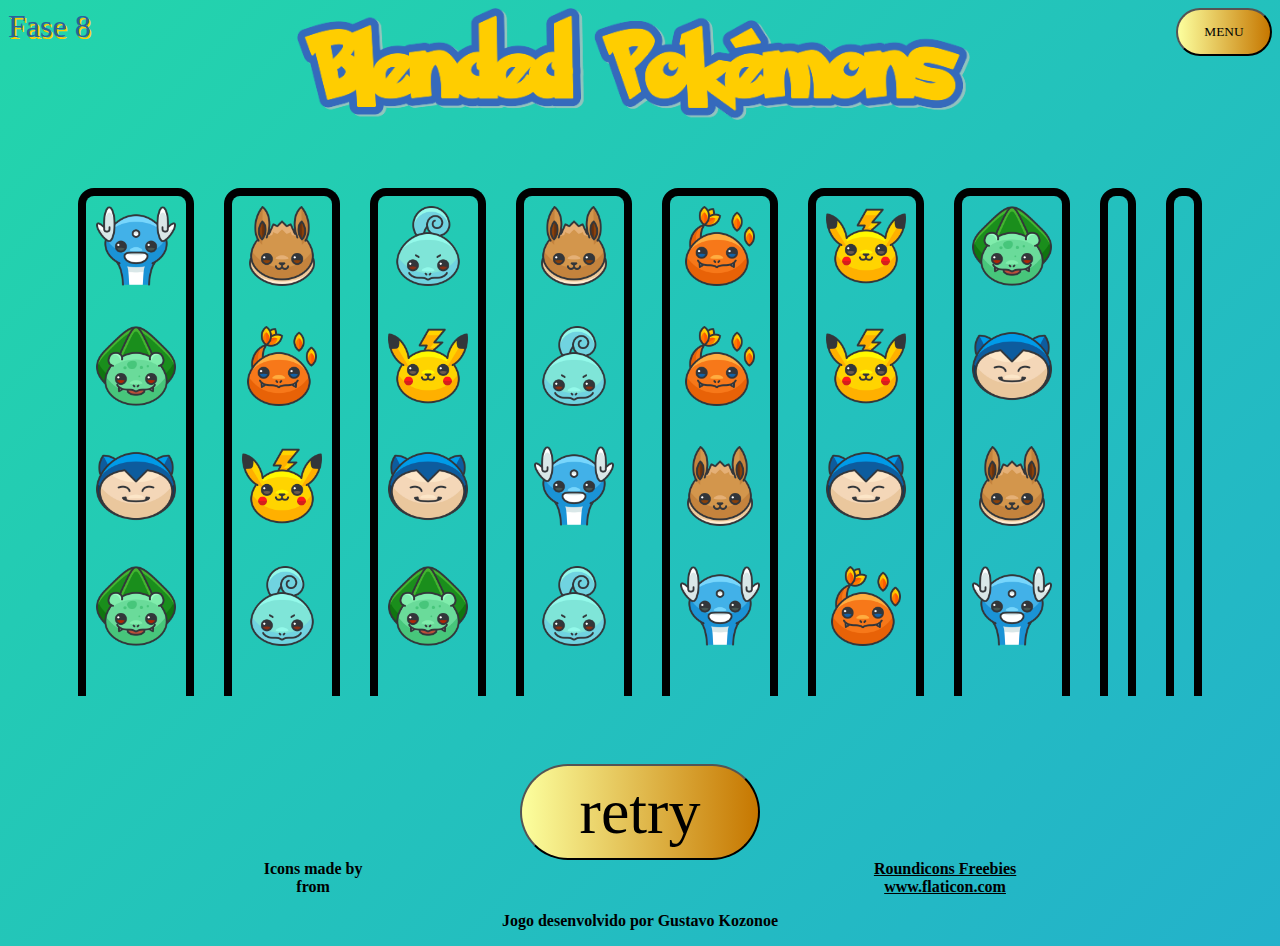
<file: Fases/Fase8.html>
<!DOCTYPE html>
<html lang="pt-br">
<head>

    <meta charset="UTF-8">
    <meta name="viewport" content="width=device-width, initial-scale=1.0">
    <!-- link com o arquivo CSS -->
    <link rel="stylesheet" href="../Style/BackwardLevels.css">
    <title>Blended Pokemon</title> <!-- Muda o nome da guia para o nome do jogo -->
    <link rel="shortcut icon" href="../images/pikachu.png" type="image/png"> <!-- Muda a foto da guia para o Pikachu -->
</head>

<body>

    <header>
        <!-- Número de fase do jogo -->
        <p id="fase">Fase 8</p>
        <!-- Logo do jogo -->
        <center><img src="../images/logo.png" alt="" draggable="false" class="logo"></center>
        <!-- Botão menu que volta para a tela inicial -->
        <button onclick="location.href='../index.html'" class="menu">MENU</button>
    </header>

    <main>

        <!-- pote com as figuras dos pokemons -->
        <div action="" class="droptarget" ondrop="drop(event, this)" ondragover="allowDrop(event, this)" id="pote0" value="0" >
            <img class="lightblue" src="../images/dratini.png" alt="" id="lightblue0" ondragstart="dragStart(event, this)" 
            ondrag="dragging(event)" ondrop="denyDrop(event, this)" draggable="false">
            <img class="green" src="../images/bullbasaur.png" alt="" id="green0" ondragstart="dragStart(event, this)" 
            ondrag="dragging(event)" ondrop="denyDrop(event, this)" draggable="false">
            <img class="gray" src="../images/snorlax.png" alt="" id="gray0" ondragstart="dragStart(event, this)" 
            ondrag="dragging(event)" ondrop="denyDrop(event, this)" draggable="false">
            <img class="green" src="../images/bullbasaur.png" alt="" id="green1" ondragstart="dragStart(event, this)" 
            ondrag="dragging(event)" ondrop="denyDrop(event, this)" draggable="true">
        </div>

        <!-- pote com as figuras dos pokemons -->
        <div action="" class="droptarget" ondrop="drop(event, this)" ondragover="allowDrop(event, this)" id="pote1" value="0" >
            <img class="brown" src="../images/eevee.png" alt="" id="brown0" ondragstart="dragStart(event, this)" 
            ondrag="dragging(event)" ondrop="denyDrop(event, this)" draggable="false">
            <img class="red" src="../images/charmander.png" alt="" id="red0" ondragstart="dragStart(event, this)" 
            ondrag="dragging(event)" ondrop="denyDrop(event, this)" draggable="false">
            <img class="yellow" src="../images/pikachu.png" alt="" id="yellow0" ondragstart="dragStart(event, this)" 
            ondrag="dragging(event)" ondrop="denyDrop(event, this)" draggable="false">
            <img class="blue" src="../images/squirtle.png" alt="" id="blue0" ondragstart="dragStart(event, this)" 
            ondrag="dragging(event)" ondrop="denyDrop(event, this)" draggable="true">
        </div>

        <!-- pote com as figuras dos pokemons -->
        <div action="" class="droptarget" ondrop="drop(event, this)" ondragover="allowDrop(event, this)" id="pote2" value="0" >
            <img class="blue" src="../images/squirtle.png" alt="" id="blue1" ondragstart="dragStart(event, this)" 
            ondrag="dragging(event)" ondrop="denyDrop(event, this)" draggable="false">
            <img class="yellow" src="../images/pikachu.png" alt="" id="yellow1" ondragstart="dragStart(event, this)" 
            ondrag="dragging(event)" ondrop="denyDrop(event, this)" draggable="false">
            <img class="gray" src="../images/snorlax.png" alt="" id="gray1" ondragstart="dragStart(event, this)" 
            ondrag="dragging(event)" ondrop="denyDrop(event, this)" draggable="false">
            <img class="green" src="../images/bullbasaur.png" alt="" id="green2" ondragstart="dragStart(event, this)" 
            ondrag="dragging(event)" ondrop="denyDrop(event, this)" draggable="true">
        </div>

        <!-- pote com as figuras dos pokemons -->
        <div action="" class="droptarget" ondrop="drop(event, this)" ondragover="allowDrop(event, this)" id="pote3" value="0" >
            <img class="brown" src="../images/eevee.png" alt="" id="brown1" ondragstart="dragStart(event, this)" 
            ondrag="dragging(event)" ondrop="denyDrop(event, this)" draggable="false">
            <img class="blue" src="../images/squirtle.png" alt="" id="blue2" ondragstart="dragStart(event, this)" 
            ondrag="dragging(event)" ondrop="denyDrop(event, this)" draggable="false">
            <img class="lightblue" src="../images/dratini.png" alt="" id="lightblue1" ondragstart="dragStart(event, this)" 
            ondrag="dragging(event)" ondrop="denyDrop(event, this)" draggable="false">
            <img class="blue" src="../images/squirtle.png" alt="" id="blue33" ondragstart="dragStart(event, this)" 
            ondrag="dragging(event)" ondrop="denyDrop(event, this)" draggable="true">
        </div>

        <!-- pote com as figuras dos pokemons -->
        <div action="" class="droptarget" ondrop="drop(event, this)" ondragover="allowDrop(event, this)" id="pote4" value="0" >
            <img class="red" src="../images/charmander.png" alt="" id="red1" ondragstart="dragStart(event, this)" 
            ondrag="dragging(event)" ondrop="denyDrop(event, this)" draggable="false">
            <img class="red" src="../images/charmander.png" alt="" id="red2" ondragstart="dragStart(event, this)" 
            ondrag="dragging(event)" ondrop="denyDrop(event, this)" draggable="false">
            <img class="brown" src="../images/eevee.png" alt="" id="brown2" ondragstart="dragStart(event, this)" 
            ondrag="dragging(event)" ondrop="denyDrop(event, this)" draggable="false">
            <img class="lightblue" src="../images/dratini.png" alt="" id="lightblue2" ondragstart="dragStart(event, this)" 
            ondrag="dragging(event)" ondrop="denyDrop(event, this)" draggable="true">
        </div>

        <!-- pote com as figuras dos pokemons -->
        <div action="" class="droptarget" ondrop="drop(event, this)" ondragover="allowDrop(event, this)" id="pote5" value="0" >
            <img class="yellow" src="../images/pikachu.png" alt="" id="yellow2" ondragstart="dragStart(event, this)" 
            ondrag="dragging(event)" ondrop="denyDrop(event, this)" draggable="false">
            <img class="yellow" src="../images/pikachu.png" alt="" id="yellow3" ondragstart="dragStart(event, this)" 
            ondrag="dragging(event)" ondrop="denyDrop(event, this)" draggable="false">
            <img class="gray" src="../images/snorlax.png" alt="" id="gray2" ondragstart="dragStart(event, this)" 
            ondrag="dragging(event)" ondrop="denyDrop(event, this)" draggable="false">
            <img class="red" src="../images/charmander.png" alt="" id="red3" ondragstart="dragStart(event, this)" 
            ondrag="dragging(event)" ondrop="denyDrop(event, this)" draggable="true">
        </div>  

        <!-- pote com as figuras dos pokemons -->
        <div action="" class="droptarget" ondrop="drop(event, this)" ondragover="allowDrop(event, this)" id="pote6" value="0" >
            <img class="green" src="../images/bullbasaur.png" alt="" id="green3" ondragstart="dragStart(event, this)" 
            ondrag="dragging(event)" ondrop="denyDrop(event, this)" draggable="false">
            <img class="gray" src="../images/snorlax.png" alt="" id="gray3" ondragstart="dragStart(event, this)" 
            ondrag="dragging(event)" ondrop="denyDrop(event, this)" draggable="false">
            <img class="brown" src="../images/eevee.png" alt="" id="brown3" ondragstart="dragStart(event, this)" 
            ondrag="dragging(event)" ondrop="denyDrop(event, this)" draggable="false">
            <img class="lightblue" src="../images/dratini.png" alt="" id="lightblue3" ondragstart="dragStart(event, this)" 
            ondrag="dragging(event)" ondrop="denyDrop(event, this)" draggable="true">
        </div>

        <!-- pote vazio -->
        <div action="" class="droptarget" ondrop="drop(event, this)" ondragover="allowDrop(event, this)" id="pote7" value="0" >
        
        </div>
        <!-- pote vazio -->
        <div action="" class="droptarget" ondrop="drop(event, this)" ondragover="allowDrop(event, this)" id="pote8" value="0" >            
            
        </div>
    </main>
    
    <!-- Caso o usuário consiga arrumar os pokemons, abrirá essa tela -->
    <div id="myModal" class="modal">
        <div class="modal-content">

          <p id="Frase">Parabéns por concluir a fase</p>
          <!-- botão que levará para a próxima fase -->
          <button onclick="location.href='Fase9.html'" id="next-button">NEXT</button>

        </div>
    </div>

    <!-- Botão que reiniciará a fase -->
    <footer>
        <button id="retry-button">
            retry
        </button>
    </footer>

    <!-- Link do criador dos desenhos dos pokemons usados -->
    <div class="bottom" id="icon">Icons made by 
        <a href="https://www.flaticon.com/authors/roundicons-freebies" title="Roundicons Freebies">Roundicons Freebies</a> from 
        <a href="https://www.flaticon.com/" title="Flaticon">www.flaticon.com</a>
    </div>

    <div class="bottom" id="eu">
        <p>Jogo desenvolvido por Gustavo Kozonoe</p>
    </div>

    <!-- Audio da musica de fundo -->
    <audio autoplay loop id="audio">
        <source src="../songs/Phase8.mp3"> 
    </audio>
    
</body>
    <!-- link com o arquivo JS -->
    <script src="../main.js"></script>
</html>
</file>
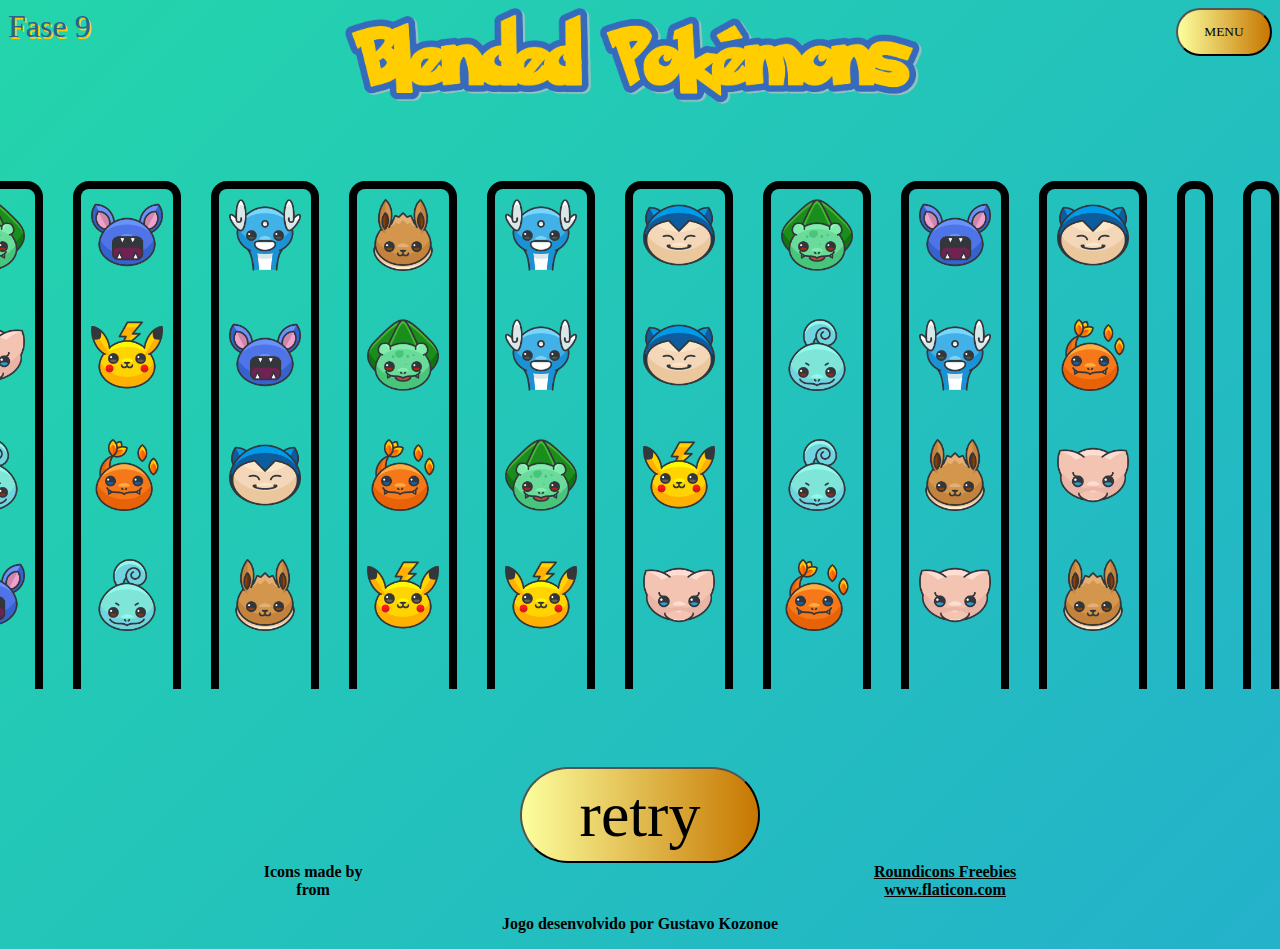
<file: Fases/Fase9.html>
<!DOCTYPE html>
<html lang="pt-br">
<head>

    <meta charset="UTF-8">
    <meta name="viewport" content="width=device-width, initial-scale=1.0">
    <!-- link com o arquivo CSS -->
    <link rel="stylesheet" href="../Style/AdvancedLevels.css">
    <title>Blended Pokemon</title> <!-- Muda o nome da guia para o nome do jogo -->
    <link rel="shortcut icon" href="../images/pikachu.png" type="image/png"> <!-- Muda a foto da guia para o Pikachu -->
</head>

<body>

    <header>
        <!-- Número de fase do jogo -->
        <p id="fase">Fase 9</p>
        <!-- Logo do jogo -->
        <center><img src="../images/logo.png" alt="" draggable="false" class="logo"></center>
        <!-- Botão menu que volta para a tela inicial -->
        <button onclick="location.href='../index.html'" class="menu">MENU</button>
    </header>

    <main>

        <!-- pote com as figuras dos pokemons -->
        <div action="" class="droptarget" ondrop="drop(event, this)" ondragover="allowDrop(event, this)" id="pote0" value="0" >
            <img class="green" src="../images/bullbasaur.png" alt="" id="green0" ondragstart="dragStart(event, this)" 
            ondrag="dragging(event)" ondrop="denyDrop(event, this)" draggable="false">
            <img class="rose" src="../images/mew.png" alt="" id="rose0" ondragstart="dragStart(event, this)" 
            ondrag="dragging(event)" ondrop="denyDrop(event, this)" draggable="false">
            <img class="blue" src="../images/squirtle.png" alt="" id="blue0" ondragstart="dragStart(event, this)" 
            ondrag="dragging(event)" ondrop="denyDrop(event, this)" draggable="false">
            <img class="darkblue" src="../images/zubat.png" alt="" id="darkblue0" ondragstart="dragStart(event, this)" 
            ondrag="dragging(event)" ondrop="denyDrop(event, this)" draggable="true">
        </div>

        <!-- pote com as figuras dos pokemons -->
        <div action="" class="droptarget" ondrop="drop(event, this)" ondragover="allowDrop(event, this)" id="pote1" value="0" >
            <img class="darkblue" src="../images/zubat.png" alt="" id="darkblue1" ondragstart="dragStart(event, this)" 
            ondrag="dragging(event)" ondrop="denyDrop(event, this)" draggable="false">
            <img class="yellow" src="../images/pikachu.png" alt="" id="yellow0" ondragstart="dragStart(event, this)" 
            ondrag="dragging(event)" ondrop="denyDrop(event, this)" draggable="true">
            <img class="red" src="../images/charmander.png" alt="" id="red0" ondragstart="dragStart(event, this)" 
            ondrag="dragging(event)" ondrop="denyDrop(event, this)" draggable="false">
            <img class="blue" src="../images/squirtle.png" alt="" id="blue1" ondragstart="dragStart(event, this)" 
            ondrag="dragging(event)" ondrop="denyDrop(event, this)" draggable="true">
        </div>

        <!-- pote com as figuras dos pokemons -->
        <div action="" class="droptarget" ondrop="drop(event, this)" ondragover="allowDrop(event, this)" id="pote2" value="0" >
            <img class="lightblue" src="../images/dratini.png" alt="" id="lightblue0" ondragstart="dragStart(event, this)" 
            ondrag="dragging(event)" ondrop="denyDrop(event, this)" draggable="false">
            <img class="darkblue" src="../images/zubat.png" alt="" id="darkblue2" ondragstart="dragStart(event, this)" 
            ondrag="dragging(event)" ondrop="denyDrop(event, this)" draggable="false">
            <img class="gray" src="../images/snorlax.png" alt="" id="gray0" ondragstart="dragStart(event, this)" 
            ondrag="dragging(event)" ondrop="denyDrop(event, this)" draggable="false">
            <img class="brown" src="../images/eevee.png" alt="" id="brown0" ondragstart="dragStart(event, this)" 
            ondrag="dragging(event)" ondrop="denyDrop(event, this)" draggable="true">
        </div>

        <!-- pote com as figuras dos pokemons -->
        <div action="" class="droptarget" ondrop="drop(event, this)" ondragover="allowDrop(event, this)" id="pote3" value="0" >
            <img class="brown" src="../images/eevee.png" alt="" id="brown1" ondragstart="dragStart(event, this)" 
            ondrag="dragging(event)" ondrop="denyDrop(event, this)" draggable="false">
            <img class="green" src="../images/bullbasaur.png" alt="" id="green1" ondragstart="dragStart(event, this)" 
            ondrag="dragging(event)" ondrop="denyDrop(event, this)" draggable="false">
            <img class="red" src="../images/charmander.png" alt="" id="red1" ondragstart="dragStart(event, this)" 
            ondrag="dragging(event)" ondrop="denyDrop(event, this)" draggable="false">
            <img class="yellow" src="../images/pikachu.png" alt="" id="yellow1" ondragstart="dragStart(event, this)" 
            ondrag="dragging(event)" ondrop="denyDrop(event, this)" draggable="true">
        </div>

        <!-- pote com as figuras dos pokemons -->
        <div action="" class="droptarget" ondrop="drop(event, this)" ondragover="allowDrop(event, this)" id="pote4" value="0" >
            <img class="lightblue" src="../images/dratini.png" alt="" id="lightblue1" ondragstart="dragStart(event, this)" 
            ondrag="dragging(event)" ondrop="denyDrop(event, this)" draggable="false">
            <img class="lightblue" src="../images/dratini.png" alt="" id="lightblue2" ondragstart="dragStart(event, this)" 
            ondrag="dragging(event)" ondrop="denyDrop(event, this)" draggable="false">
            <img class="green" src="../images/bullbasaur.png" alt="" id="green2" ondragstart="dragStart(event, this)" 
            ondrag="dragging(event)" ondrop="denyDrop(event, this)" draggable="false">
            <img class="yellow" src="../images/pikachu.png" alt="" id="yellow2" ondragstart="dragStart(event, this)" 
            ondrag="dragging(event)" ondrop="denyDrop(event, this)" draggable="true">
        </div>

        <!-- pote com as figuras dos pokemons -->
        <div action="" class="droptarget" ondrop="drop(event, this)" ondragover="allowDrop(event, this)" id="pote5" value="0" >
            <img class="gray" src="../images/snorlax.png" alt="" id="gray1" ondragstart="dragStart(event, this)" 
            ondrag="dragging(event)" ondrop="denyDrop(event, this)" draggable="false">
            <img class="gray" src="../images/snorlax.png" alt="" id="gray2" ondragstart="dragStart(event, this)" 
            ondrag="dragging(event)" ondrop="denyDrop(event, this)" draggable="false">
            <img class="yellow" src="../images/pikachu.png" alt="" id="yellow3" ondragstart="dragStart(event, this)" 
            ondrag="dragging(event)" ondrop="denyDrop(event, this)" draggable="false">
            <img class="rose" src="../images/mew.png" alt="" id="rose1" ondragstart="dragStart(event, this)" 
            ondrag="dragging(event)" ondrop="denyDrop(event, this)" draggable="true">
        </div>

        <!-- pote com as figuras dos pokemons -->
        <div action="" class="droptarget" ondrop="drop(event, this)" ondragover="allowDrop(event, this)" id="pote6" value="0" >
            <img class="green" src="../images/bullbasaur.png" alt="" id="green3" ondragstart="dragStart(event, this)" 
            ondrag="dragging(event)" ondrop="denyDrop(event, this)" draggable="false">
            <img class="blue" src="../images/squirtle.png" alt="" id="blue2" ondragstart="dragStart(event, this)" 
            ondrag="dragging(event)" ondrop="denyDrop(event, this)" draggable="false">
            <img class="blue" src="../images/squirtle.png" alt="" id="blue3" ondragstart="dragStart(event, this)" 
            ondrag="dragging(event)" ondrop="denyDrop(event, this)" draggable="false">
            <img class="red" src="../images/charmander.png" alt="" id="red3" ondragstart="dragStart(event, this)" 
            ondrag="dragging(event)" ondrop="denyDrop(event, this)" draggable="true">
        </div>

        <!-- pote com as figuras dos pokemons -->
        <div action="" class="droptarget" ondrop="drop(event, this)" ondragover="allowDrop(event, this)" id="pote7" value="0" >
            <img class="darkblue" src="../images/zubat.png" alt="" id="darkblue3" ondragstart="dragStart(event, this)" 
            ondrag="dragging(event)" ondrop="denyDrop(event, this)" draggable="false">
            <img class="lightblue" src="../images/dratini.png" alt="" id="lightblue3" ondragstart="dragStart(event, this)" 
            ondrag="dragging(event)" ondrop="denyDrop(event, this)" draggable="false">
            <img class="brown" src="../images/eevee.png" alt="" id="brown2" ondragstart="dragStart(event, this)" 
            ondrag="dragging(event)" ondrop="denyDrop(event, this)" draggable="false">
            <img class="rose" src="../images/mew.png" alt="" id="rose2" ondragstart="dragStart(event, this)" 
            ondrag="dragging(event)" ondrop="denyDrop(event, this)" draggable="true">
        </div>

        <!-- pote com as figuras dos pokemons -->
        <div action="" class="droptarget" ondrop="drop(event, this)" ondragover="allowDrop(event, this)" id="pote8" value="0" >
            <img class="gray" src="../images/snorlax.png" alt="" id="gray3" ondragstart="dragStart(event, this)" 
            ondrag="dragging(event)" ondrop="denyDrop(event, this)" draggable="false">
            <img class="red" src="../images/charmander.png" alt="" id="red2" ondragstart="dragStart(event, this)" 
            ondrag="dragging(event)" ondrop="denyDrop(event, this)" draggable="false">
            <img class="rose" src="../images/mew.png" alt="" id="rose3" ondragstart="dragStart(event, this)" 
            ondrag="dragging(event)" ondrop="denyDrop(event, this)" draggable="false">
            <img class="brown" src="../images/eevee.png" alt="" id="brown3" ondragstart="dragStart(event, this)" 
            ondrag="dragging(event)" ondrop="denyDrop(event, this)" draggable="true">
        </div>

        <!-- pote vazio -->
        <div action="" class="droptarget" ondrop="drop(event, this)" ondragover="allowDrop(event, this)" id="pote9" value="0" >
            
        </div>

        <!-- pote vazio -->
        <div action="" class="droptarget" ondrop="drop(event, this)" ondragover="allowDrop(event, this)" id="pote10" value="0" >
        
        </div>

        <!-- pote vazio -->
        <div action="" class="droptarget" ondrop="drop(event, this)" ondragover="allowDrop(event, this)" id="pote5" value="0" >
                        
        </div>
    </main>
    
    <!-- Caso o usuário consiga arrumar os pokemons, abrirá essa tela -->
    <div id="myModal" class="modal">
        <div class="modal-content">

          <p id="Frase">Parabéns por concluir a fase</p>
          <!-- botão que levará para a próxima fase -->
          <button onclick="location.href='Fase10.html'" id="next-button">NEXT</button>

        </div>
      
    </div>

    <!-- Botão que reiniciará a fase -->
    <footer>
        <button id="retry-button">
            retry
        </button>
    </footer>

    <!-- Link do criador dos desenhos dos pokemons usados -->
    <div class="bottom" id="icon">Icons made by 
        <a href="https://www.flaticon.com/authors/roundicons-freebies" title="Roundicons Freebies">Roundicons Freebies</a> from 
        <a href="https://www.flaticon.com/" title="Flaticon">www.flaticon.com</a>
    </div>

    <div class="bottom" id="eu">
        <p>Jogo desenvolvido por Gustavo Kozonoe</p>
    </div>

    <!-- Audio da musica de fundo -->
    <audio autoplay loop id="audio">
        <source src="../songs/Phase9.mp3"> 
    </audio>
    
</body>
    <!-- link com o arquivo JS -->
    <script src="../main.js"></script>
</html>
</file>
<file: Style/MainPageStyle.css>
*
{
    user-select: none; /*Remove a opção do usuário poder selecionar*/
    font-family: "Papyrus", Fantasy; /* Define a fonte de todas as letras como a Papyrus */
    font-weight: bold; /* Coloca a fonte em negrito */
}

body 
{
    background: linear-gradient(-45deg, #ee7752, #e73c7e, #23a6d5, #23d5ab); /* Transforma as cores do fundo em Dêgrade */
    background-size: 400% 400%; /* Aumenta o tamanho do fundo */
    animation: gradient 15s ease infinite;
    /* Deixa a animação com duração de 15s, começando lentamente, depois acelerando e terminando lentamente. Repetindo infinitamente */
}

header
{
    margin: 3rem auto; 
    /* Ajusta o tamanho da margem, sendo 3rem para o topo e o fundo e automático para os lados */
}

main
{
    display: flex;
    justify-content: center;
    align-items: center;
    /* Coloca o display em modo flex e centraliza os itens */

    flex-direction: column; /* Coloca os itens em colunas */

    margin: 10rem 20rem; 
    /* Ajusta o tamanho da margem, sendo 10rem para o topo e o fundo e 20 para os lados */
}

main button 
{
    cursor: pointer; /* Transforma o cursor, indicando que pode clicar no botão */
    border-radius: 50px; /* Ajusta os cantos do botão, deixando arredondado */
    background: linear-gradient(90deg, #fcff9e 0%, #c67700 100%);  /* Transforma as cores do fundo em Dêgrade */

    outline: none; /*Retira o contorno do botão */
}

.main-buttons
{
    width: 15rem;
    height: 7rem;
    /* Ajusta a altura e a largura dos botões */

    margin: 0.5rem;
    /* Ajusta a margem para 0.5 para todos os lados */

    font-size: 4rem; /* ajusta o tamanho da fonte */
}

.modal 
{
    display: none; /* Esconde por padrão */
    position: fixed; /* Mantém fixado */
    z-index: 1; /* mantém no topo */

    left: 0;
    top: 0;
    /* Zera o left e o top */

    width: 100%; /* Coloca na largura máxima */
    height: 100%; /* Coloca na altura máxima */
}

.modal-content 
{
    background: linear-gradient(-45deg, #ee7752, #e73c7e, #23a6d5, #23d5ab); /* Transforma as cores do fundo em Dêgrade */
    margin: 8rem auto; /* Define a margem 8rem topo e fundo e automática nos lados */
    padding: 1.25rem; /* Define o preenchimento em todos os lados */
    border: 1px solid black; /* Define a borda */

    width: 30rem; 
    height: 40rem;
    /* Define a altura e a largura */
}

.level
{    
    text-align: center; /* Ajusta o texto para o centro */
    font-size: 3rem; /* ajusta o tamanho da fonte */
    margin: 1rem; /* Ajusta a margem para 1 para todos os lados */
}

div div div button
{
    font-size: 4rem; /* ajusta o tamanho da fonte */
    width: 6rem; /* Define a largura */

    margin: 4rem 5rem;
    /* Ajusta a margem para 4 para o topo e o fundo e 5 para os lados */
}

.inside-buttons
{
    column-count: 8;
    /* Define que os botões estarão no formato de 8 colunas */
}

.close
{
    width: 13rem;
    height: 4rem;
    /* Define a altura e a largura */

    font-size: 1.7rem; /* ajusta o tamanho da fonte */

    margin-left: 8.5rem; /* Define a margem à esquerda */
}
footer
{
    display: flex;
    justify-content: center;
    /* Coloca o display em modo flex e centraliza os itens */

    text-align: center; /* Ajusta o texto para o centro */
    font-size: 2rem; /* ajusta o tamanho da fonte */
}

@keyframes gradient  /* Define as cores que o fundo irá ter dependendo da posição do fundo */
{
    0% 
    {
        background-position: 0% 50%;
    }
    50% 
    {
        background-position: 100% 50%;
    }
    100% 
    {
        background-position: 0% 50%;
    }

}
</file>
<file: Style/BackwardLevels.css>
*
{
    user-select: none; /*Remove a opção do usuário poder selecionar*/
    font-family: "Papyrus", Fantasy; /* Define a fonte de todas as letras como a Papyrus */
}
body 
{
    background: linear-gradient(-45deg, #ee7752, #e73c7e, #23a6d5, #23d5ab); /* Transforma as cores do fundo em Dêgrade */
    background-size: 400% 400%; /* Aumenta o tamanho do fundo */
    animation: gradient 15s ease infinite;
    /* Deixa a animação com duração de 15s, começando lentamente, depois acelerando e terminando lentamente. Repetindo infinitamente */
}

header
{
    display: flex;
    justify-content: space-between;
    /* Coloca o display em modo flex e ajusta os itens da header dando espaço entre eles */
}

header p
{
    color: #2d6099;
    text-shadow: 0.1rem 0.1rem #ffcc03;
    /* Define a cor como azul e põe uma sombra amarela nas letras */
}

.menu
{
    width: 6rem;
    height: 3rem;
    /* Ajusta o tamanho da largura e altura */

    outline: none; /*Retira o contorno do botão */

}

header center img
{
    display: flex;
    justify-content: center;
    /* Coloca o display em modo flex e centraliza os itens */

    height: 7rem; /* Altera a altura a imagem */

    font-size: 2.5rem; /* ajusta o tamanho da fonte */
}

#fase
{
    display: flex;
    justify-content: left;
    /* Coloca o display em modo flex e coloca os itens à esquerda */

    margin-top: 0; /* Retira a margem do topo */
    font-size: 2rem; /* ajusta o tamanho da fonte */
}
main
{
    display: flex;
    justify-content: center;
    /* Coloca o display em modo flex e centraliza os itens */

    margin: 3.3rem 10rem;  /* Ajusta o tamanho da margem */
}
.droptarget 
{
    display: flex;
    float: left; 
    /* Coloca o display em modo flex e coloca os itens à esquerda */

    width: 5rem;
    height: 30rem;
    margin: 0.9375rem;
    padding: 0.625rem;
    /* Define a altura, largura, margem e o preenchimento*/
    
    border: 0.5rem solid black;
    border-bottom: none;
    /* Coloca uma borda em todos os lados menos em baixo*/
    
    border-top-left-radius: 1rem;
    border-top-right-radius: 1rem;
    /* Ajusta as bordas do botão para ficarem arredondadas */

    flex-flow: row wrap; /* Define que os itens devem quebrar a linha*/
    align-items: flex-start; /* As bordas da margem superior dos itens-flex são juntados com a borda superior da linha. */
    justify-content: center; /* Alinha ao centro */
}

div img
{
    width: 5rem; /* Ajusta o tamanho dos pokemons */
    height: auto; /* Deixa a altura automática */
}

button
{
    cursor: pointer; /* Transforma o cursor, indicando que pode clicar no botão */
    border-radius: 50px; /* Ajusta os cantos do botão, deixando arredondado */
    background: linear-gradient(90deg, #fcff9e 0%, #c67700 100%); /* Transforma as cores do fundo em Dêgrade */
}

footer
{
    display: flex;
    justify-content: center;
    /* Coloca o display em modo flex e centraliza os itens */
}

footer button
{   
    width: 15rem;
    height: 6rem;
    /* Ajusta a altura e a largura do botão retry */

    display: flex;
    flex-direction: row;
    justify-content: center;
    align-items: center;  
    /* Ajusta o botão para ficar ao centro da imagem */

    font-size: 4rem; /* ajusta o tamanho da fonte */
    outline: none; /*Retira o contorno do botão */
}

.modal 
{
    display: none; /* Esconde por padrão */
    position: fixed; /* Mantém fixado */
    z-index: 1; /* mantém no topo */

    left: 0;
    top: 0;
    /* Zera o left e o top */

    width: 100%; /* Coloca na largura máxima */
    height: 100%; /* Coloca na altura máxima */
}

.modal-content 
{
    background: linear-gradient(-45deg, #ee7752, #e73c7e, #23a6d5, #23d5ab); /* Transforma as cores do fundo em Dêgrade */
    margin: 8rem auto; /* Define a margem 8rem topo e fundo e automática nos lados */
    padding: 1.25rem; /* Define o preenchimento em todos os lados */
    border: 1px solid black; /* Define a borda */

    width: 30rem; 
    height: 40rem;
    /* Define a altura e a largura */
}

#Frase
{
    display: flex;
    justify-content: center;
    /* Coloca o display em modo flex e centraliza os itens */

    margin: 1rem auto;
    margin-bottom: 15rem;;
    padding-left: 2.5rem;
    /* Define as margens e o preenchimento */

    font-size: 4rem; /* ajusta o tamanho da fonte */
}

#next-button
{
    width: 50%;
    height: 6rem;
    /* Define a altura e a largura */

    margin-left: 7.5rem; /* Define a margem à esquerda */
    font-size: 2rem; /* ajusta o tamanho da fonte */
    outline: none; /*Retira o contorno do botão */
}

.bottom
{
    font-weight: bold;
    /* Coloca a fonte em negrito */
}

#icon
{
    display: grid;
    grid-template-columns: auto auto;
    /* o footer em modo grid e ajusta as frases em baixo para ficar em 3 colunas */
    text-align: center;
    /* Ajusta o texto para o centro */
}

a
{
    color: black;
    /* Define todos os "a" para a cor preto */
}

#eu
{
    text-align: center;
    /* Ajusta o texto para o centro */
}

@keyframes gradient /* Define as cores que o fundo irá ter dependendo da posição do fundo */
{
    0% 
    {
        background-position: 0% 50%;
    }
    50% 
    {
        background-position: 100% 50%;
    }
    100% 
    {
        background-position: 0% 50%;
    }

}
</file>
<file: Style/AdvancedLevels.css>
*
{
    user-select: none; /*Remove a opção do usuário poder selecionar*/
    font-family: "Papyrus", Fantasy; /* Define a fonte de todas as letras como a Papyrus */
}

body 
{
    background: linear-gradient(-45deg, #ee7752, #e73c7e, #23a6d5, #23d5ab); /* Transforma as cores do fundo em Dêgrade */
    background-size: 400% 400%; /* Aumenta o tamanho do fundo */
    animation: gradient 15s ease infinite;
    /* Deixa a animação com duração de 15s, começando lentamente, depois acelerando e terminando lentamente. Repetindo infinitamente */
}

header
{
    display: flex;
    justify-content: space-between;
    /* Coloca o display em modo flex e ajusta os itens da header dando espaço entre eles */
}

header p
{
    color: #2d6099;
    text-shadow: 0.1rem 0.1rem #ffcc03;
    /* Define a cor como azul e põe uma sombra amarela nas letras */
}

.menu
{
    width: 6rem;
    height: 3rem;
    /* Ajusta o tamanho da largura e altura */

    outline: none; /*Retira o contorno do botão */
}

header center img
{
    display: flex;
    justify-content: center;
    /* Coloca o display em modo flex e centraliza os itens */

    height: 6rem; /* Altera a altura a imagem */
}

#fase
{
    display: flex;
    justify-content: left;
    /* Coloca o display em modo flex e ajusta a palavra "fase" para a esquerda */

    margin-top: 0; /* Retira a margem do topo */
    font-size: 2rem; /* ajusta o tamanho da fonte */
}
main
{
    display: flex;
    justify-content: center;
    /* Coloca o display em modo flex e centraliza os itens */

    margin: 3.9rem 5rem; /* Ajusta o tamanho da margem */
}

.droptarget 
{
    display: flex;
    float: left; 
    /* Coloca o display em modo flex e coloca os itens à esquerda */

    width: 15rem;
    height: 30rem;
    margin: 0.9375rem;
    padding: 0.625rem;
    /* Define a altura, largura, margem e o preenchimento*/

    border: 0.5rem solid black;
    border-bottom: none;
    /* Coloca uma borda em todos os lados menos em baixo*/

    border-top-left-radius: 1rem;
    border-top-right-radius: 1rem;
    /* Ajusta as bordas do botão para ficarem arredondadas */

    flex-flow: row wrap; /* Define que os itens devem quebrar a linha*/
    align-items: flex-start; /* As bordas da margem superior dos itens-flex são juntados com a borda superior da linha. */
    justify-content: center; /* Alinha ao centro */
}

div img
{
    width: 4.5rem; /* Ajusta o tamanho dos pokemons */
}

button
{
    cursor: pointer; /* Transforma o cursor, indicando que pode clicar no botão */
    border-radius: 50px; /* Ajusta os cantos do botão, deixando arredondado */
    background: linear-gradient(90deg, #fcff9e 0%, #c67700 100%); /* Transforma as cores do fundo em Dêgrade */
}

footer
{
    display: flex;
    justify-content: center;
    /* Coloca o display em modo flex e centraliza os itens */
}

footer button
{   
    width: 15rem;
    height: 6rem;
    /* Ajusta a altura e a largura do botão retry */

    display: flex;
    flex-direction: row;
    justify-content: center;
    align-items: center;  
    /* Ajusta o botão para ficar ao centro da imagem */

    font-size: 4rem; /* ajusta o tamanho da fonte */
    outline: none; /*Retira o contorno do botão */
}

.modal 
{
    display: none; /* Esconde por padrão */
    position: fixed; /* Mantém fixado */
    z-index: 1; /* mantém no topo */

    left: 0;
    top: 0;
    /* Zera o left e o top */

    width: 100%; /* Coloca na largura máxima */
    height: 100%; /* Coloca na altura máxima */
}

.modal-content 
{
    background: linear-gradient(-45deg, #ee7752, #e73c7e, #23a6d5, #23d5ab); /* Transforma as cores do fundo em Dêgrade */
    margin: 8rem auto; /* Define a margem 8rem topo e fundo e automática nos lados */
    padding: 1.25rem; /* Define o preenchimento em todos os lados */
    border: 1px solid black; /* Define a borda */

    width: 30rem; 
    height: 40rem;
    /* Define a altura e a largura */
}

#Frase
{
    display: flex;
    justify-content: center;
    /* Coloca o display em modo flex e centraliza os itens */

    margin: 1rem auto;
    margin-bottom: 15rem;;
    padding-left: 2.5rem;
    /* Define as margens e o preenchimento */

    font-size: 4rem; /* ajusta o tamanho da fonte */
}

#next-button
{
    width: 50%;
    height: 6rem;
    /* Define a altura e a largura */

    margin-left: 7.5rem; /* Define a margem à esquerda */
    font-size: 2rem; /* ajusta o tamanho da fonte */
    outline: none; /*Retira o contorno do botão */
}

#next
{
    height: 100%; /* Ajusta para o maior tamanho possível da imagem */

    margin:  0;
    margin-top: 1.275rem;
    /* Define as margens */
}

.bottom
{
    font-weight: bold;
    /* Coloca a fonte em negrito */
}

#icon
{
    display: grid;
    grid-template-columns: auto auto;
    /* o footer em modo grid e ajusta as frases em baixo para ficar em 3 colunas */
    text-align: center;
    /* Ajusta o texto para o centro */
}

a
{
    color: black;
    /* Define todos os "a" para a cor preto */
}

#eu
{
    text-align: center;
    /* Ajusta o texto para o centro */
}

@keyframes gradient /* Define as cores que o fundo irá ter dependendo da posição do fundo */
{
    0% 
    {
        background-position: 0% 50%;
    }
    50% 
    {
        background-position: 100% 50%;
    }
    100% 
    {
        background-position: 0% 50%;
    }
}
</file>
